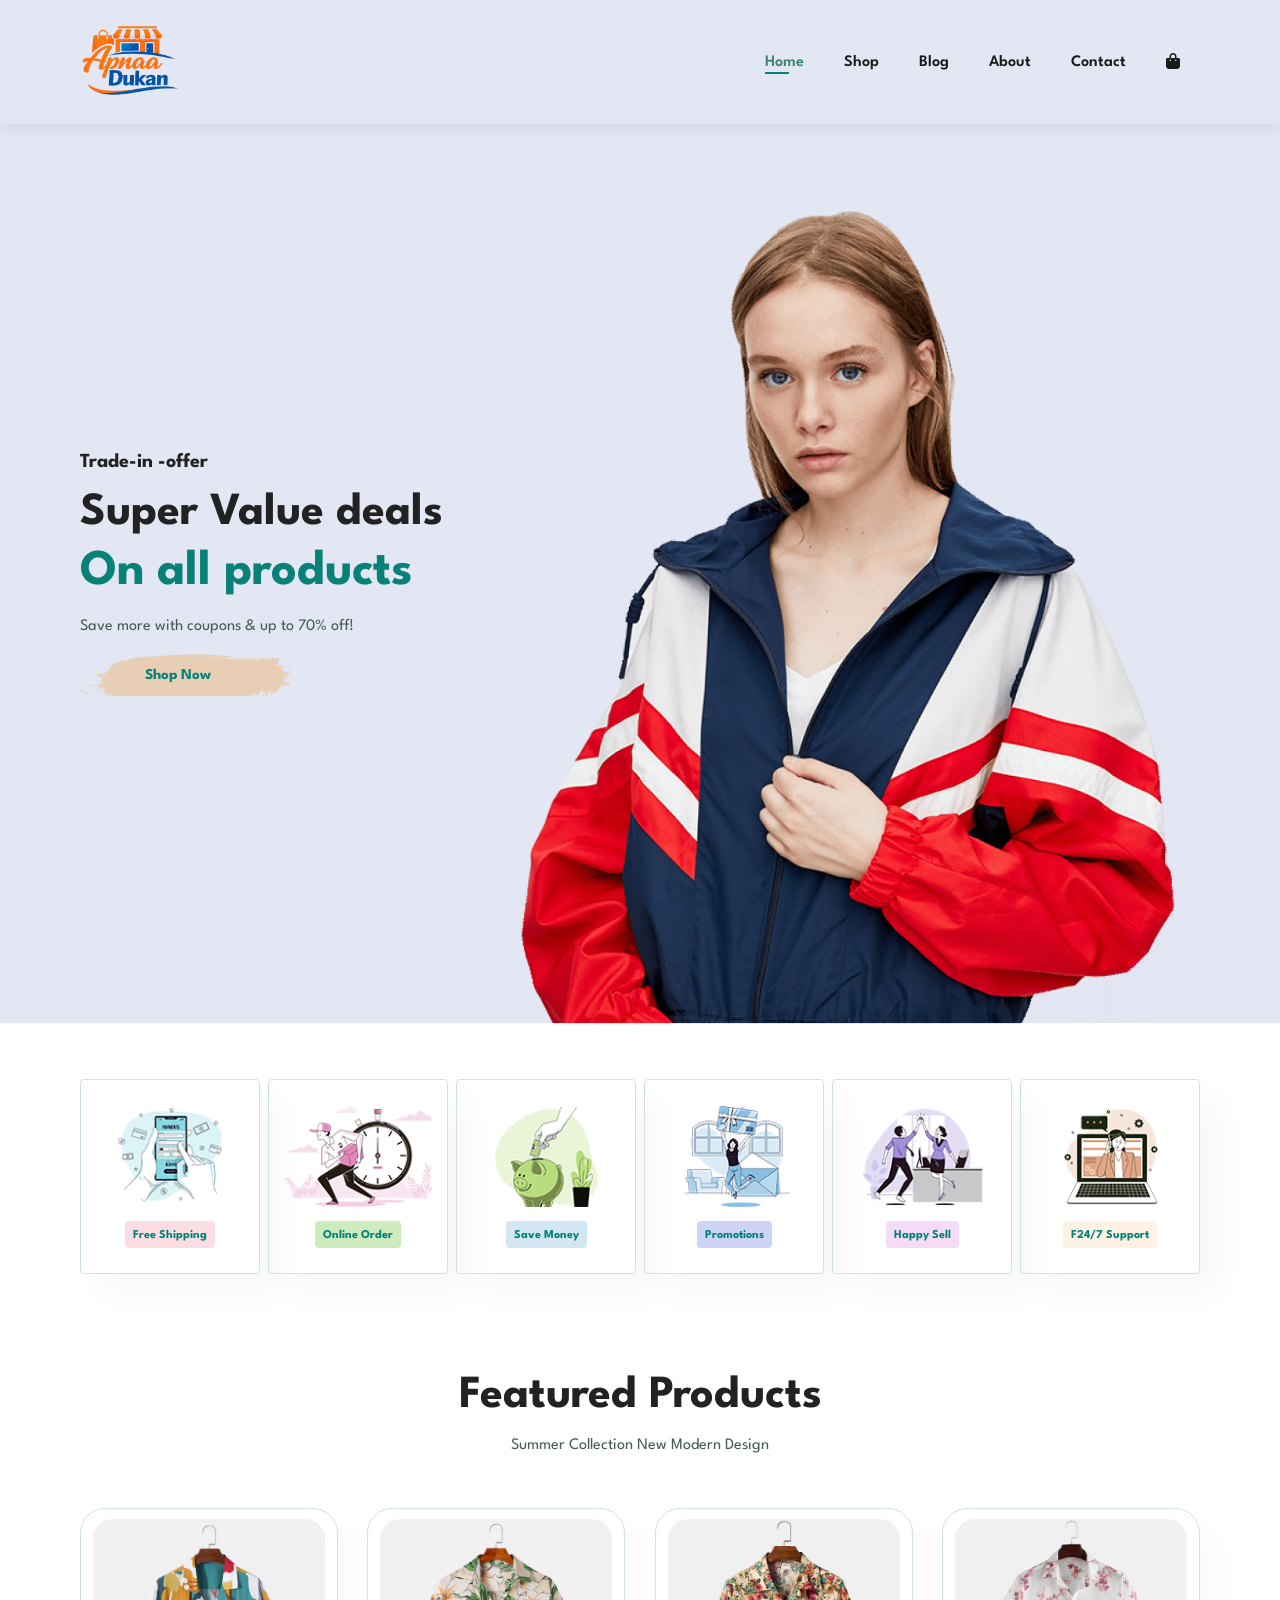
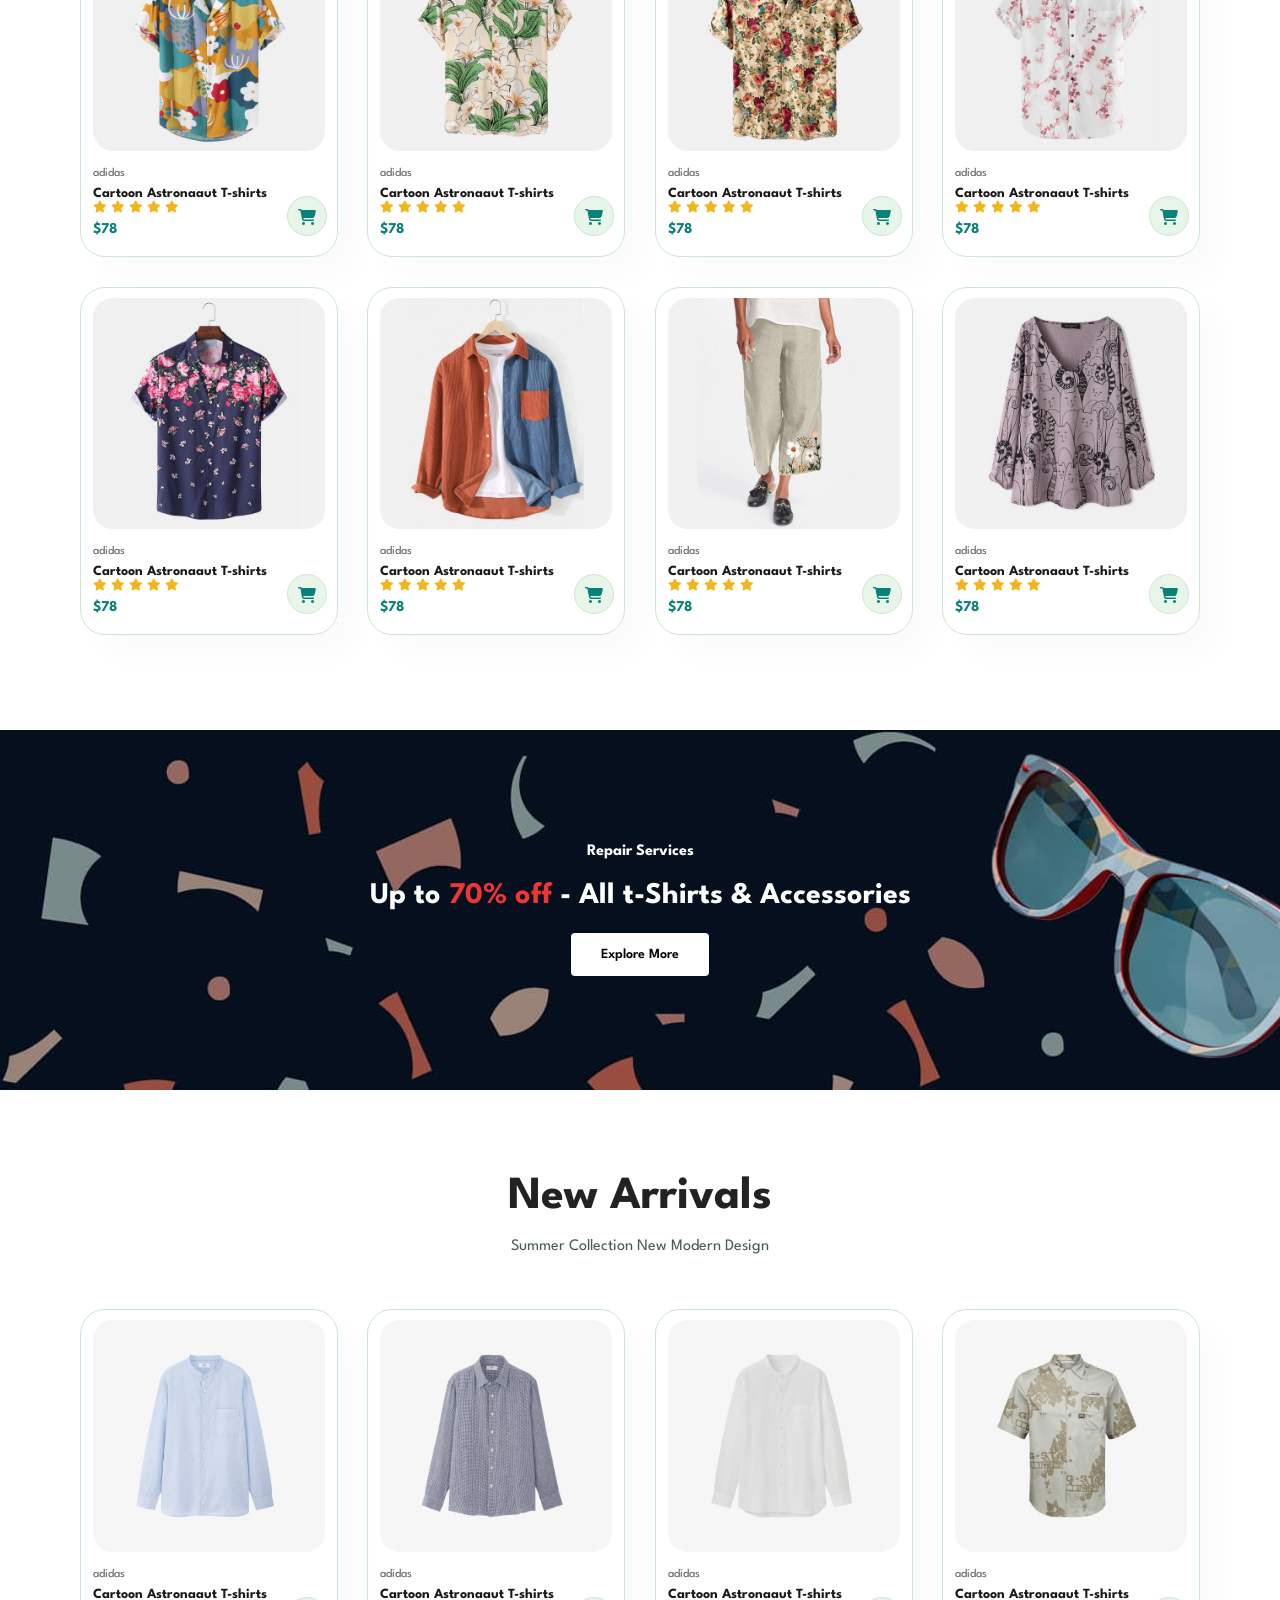
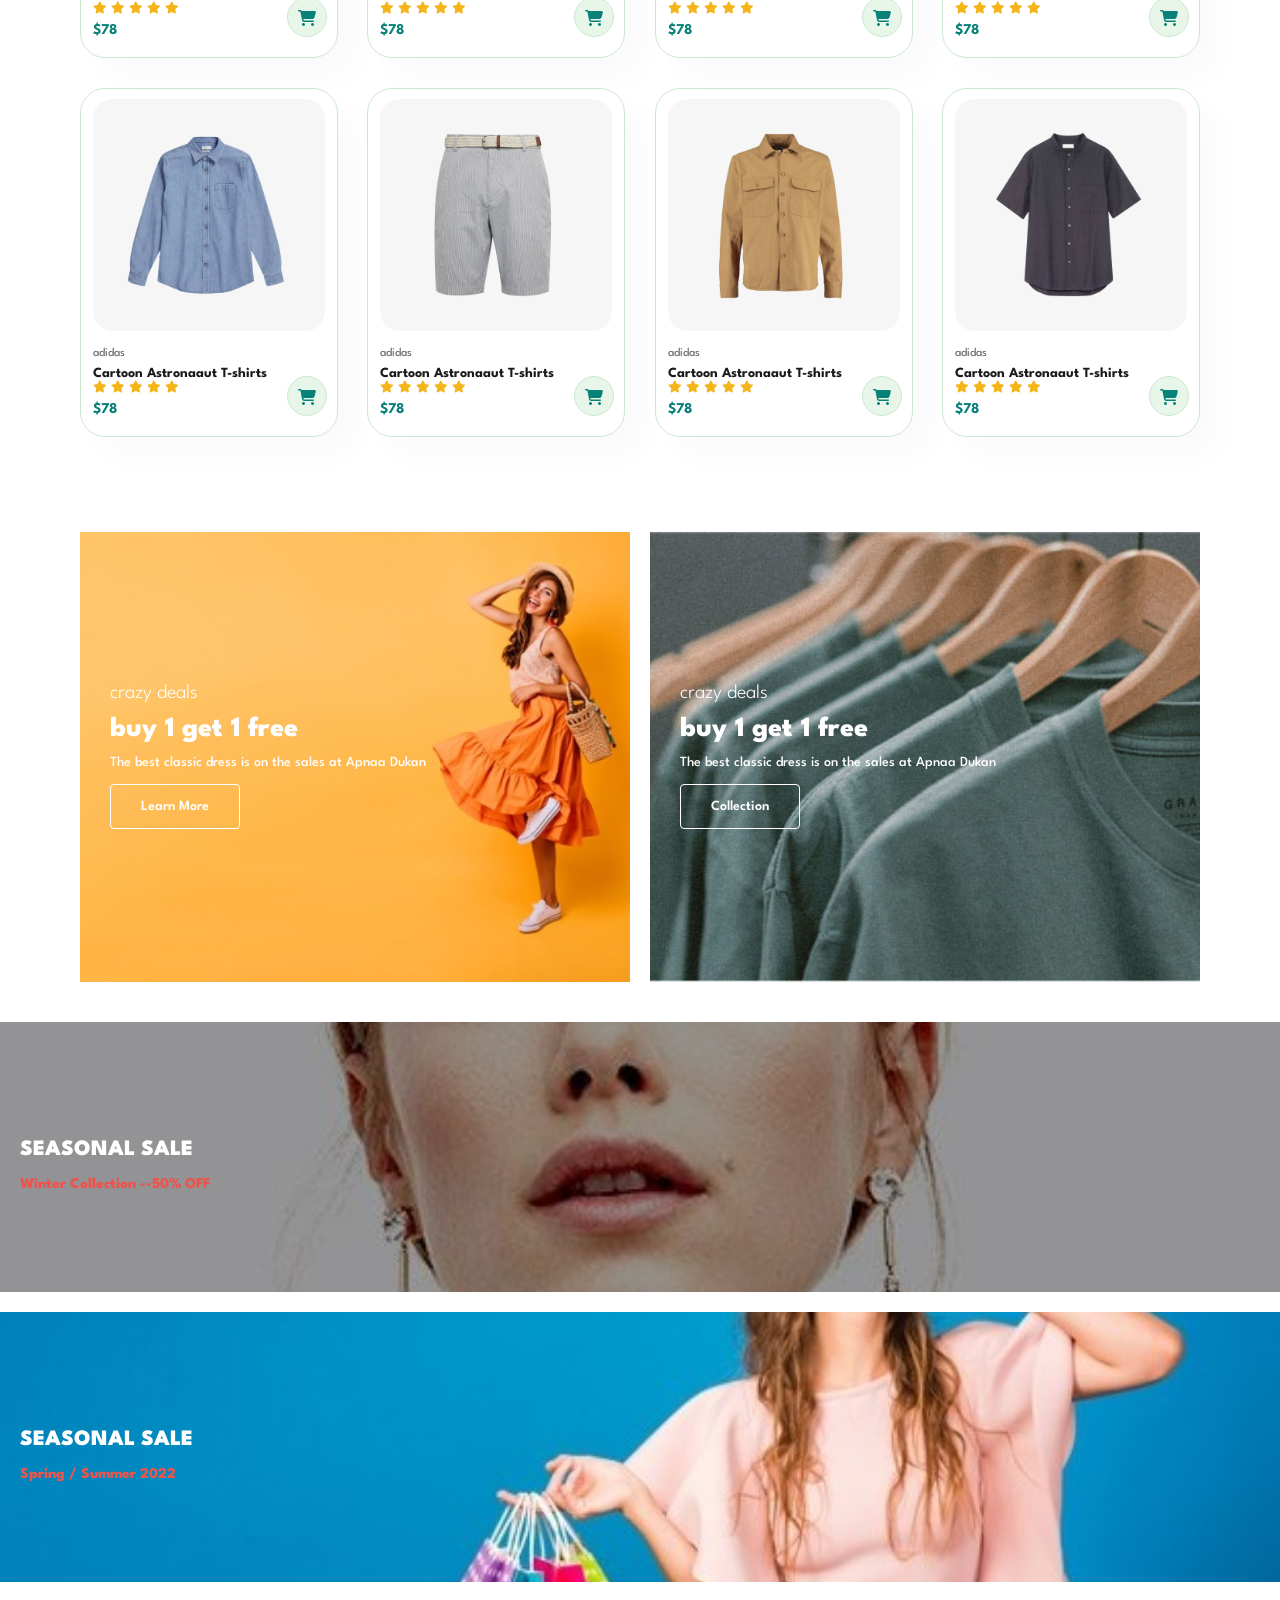
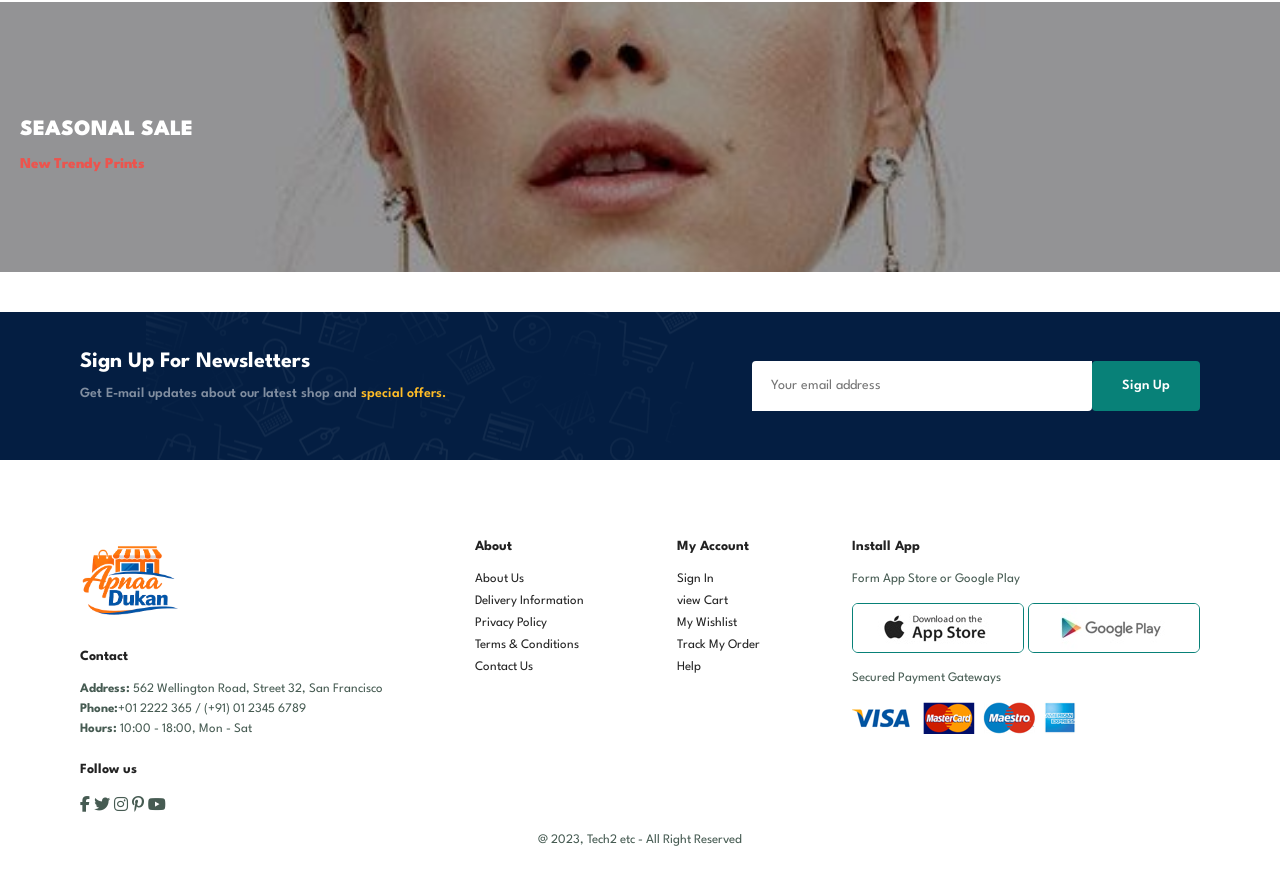
<file: index.html>
<!DOCTYPE html>
<html lang="en">
<head>
    <meta charset="UTF-8">
    <meta name="viewport" content="width=device-width, initial-scale=1.0">
    <title>Apna Dukan</title>
<link rel="stylesheet" href="https://cdnjs.cloudflare.com/ajax/libs/font-awesome/6.5.1/css/all.min.css"> 
   <link rel="stylesheet" href="style.css">
</head>
<body>
    <section id="header">
        <a href="#"><img src="img/logo.png" class="logo" alt=""></a>

        <div>
            <ul id="navbar">
                <li><a class="active" href="index.html">Home</a></li>
                <li><a href="shop.html">Shop</a></li>
                <li><a href="blog.html">Blog</a> </li>
                <li><a href="about.html">About</a></li>
                <li><a href="contact.html">Contact</a></li>
                <li><a href="cart.html"><i class="fa-solid fa-bag-shopping"></i></a></li>
                <a href="#" id="close"><i class="far fa-times"></i></a>
            </ul>
        </div>
        <div id="mobile">
            <a href="cart.html"><i class="fa-solid fa-bag-shopping"></i></a>
            <i id="bar" class="fas fa-outdent"></i>
            
        </div>
    </section>

    <section id="hero">
        <h4>Trade-in -offer</h4>
        <h2>Super Value deals</h2>
        <h1>On all products</h1>
        <p>Save more with coupons & up to 70% off!</p>
        <button>Shop Now</button>
    </section>

    <section id="feature" class="section-p1">
        <div class="fe-box">
            <img src="img/features/f1.png" alt="">
            <h6>Free Shipping</h6>
        </div>
        <div class="fe-box">
            <img src="img/features/f2.png" alt="">
            <h6>Online Order</h6>
        </div>
        <div class="fe-box">
            <img src="img/features/f3.png" alt="">
            <h6>Save Money</h6>
        </div>
        <div class="fe-box">
            <img src="img/features/f4.png" alt="">
            <h6>Promotions</h6>
        </div>
        <div class="fe-box">
            <img src="img/features/f5.png" alt="">
            <h6>Happy Sell</h6>
        </div>
        <div class="fe-box">
            <img src="img/features/f6.png" alt="">
            <h6>F24/7 Support</h6>
        </div>
        
    </section>
    <section id="product1" class="section-p1">
        <h2>Featured Products</h2>
        <p>Summer Collection New Modern Design</p>
        <div class="pro-container">
            <div class="pro">
                <img src="img/products/f1.jpg" alt="">
                <div class="des">
                    <span>adidas</span>
                    <h5>Cartoon Astronaaut T-shirts</h5>
                    <div class="star">
                        <i class="fas fa-star"></i>
                        <i class="fas fa-star"></i>
                        <i class="fas fa-star"></i>
                        <i class="fas fa-star"></i>
                        <i class="fas fa-star"></i>
                    </div>
                    <h4>$78</h4>
                </div>
                <a href="#"><i class="fas fa-shopping-cart shop"></i></a>
            </div>
            <div class="pro">
                <img src="img/products/f2.jpg" alt="">
                <div class="des">
                    <span>adidas</span>
                    <h5>Cartoon Astronaaut T-shirts</h5>
                    <div class="star">
                        <i class="fas fa-star"></i>
                        <i class="fas fa-star"></i>
                        <i class="fas fa-star"></i>
                        <i class="fas fa-star"></i>
                        <i class="fas fa-star"></i>
                    </div>
                    <h4>$78</h4>
                </div>
                <a href="#"><i class="fas fa-shopping-cart shop"></i></a>
            </div>
            <div class="pro">
                <img src="img/products/f3.jpg" alt="">
                <div class="des">
                    <span>adidas</span>
                    <h5>Cartoon Astronaaut T-shirts</h5>
                    <div class="star">
                        <i class="fas fa-star"></i>
                        <i class="fas fa-star"></i>
                        <i class="fas fa-star"></i>
                        <i class="fas fa-star"></i>
                        <i class="fas fa-star"></i>
                    </div>
                    <h4>$78</h4>
                </div>
                <a href="#"><i class="fas fa-shopping-cart shop"></i></a>
            </div>
            <div class="pro">
                <img src="img/products/f4.jpg" alt="">
                <div class="des">
                    <span>adidas</span>
                    <h5>Cartoon Astronaaut T-shirts</h5>
                    <div class="star">
                        <i class="fas fa-star"></i>
                        <i class="fas fa-star"></i>
                        <i class="fas fa-star"></i>
                        <i class="fas fa-star"></i>
                        <i class="fas fa-star"></i>
                    </div>
                    <h4>$78</h4>
                </div>
                <a href="#"><i class="fas fa-shopping-cart shop"></i></a>
            </div>
            <div class="pro">
                <img src="img/products/f5.jpg" alt="">
                <div class="des">
                    <span>adidas</span>
                    <h5>Cartoon Astronaaut T-shirts</h5>
                    <div class="star">
                        <i class="fas fa-star"></i>
                        <i class="fas fa-star"></i>
                        <i class="fas fa-star"></i>
                        <i class="fas fa-star"></i>
                        <i class="fas fa-star"></i>
                    </div>
                    <h4>$78</h4>
                </div>
                <a href="#"><i class="fas fa-shopping-cart shop"></i></a>
            </div>
            <div class="pro">
                <img src="img/products/f6.jpg" alt="">
                <div class="des">
                    <span>adidas</span>
                    <h5>Cartoon Astronaaut T-shirts</h5>
                    <div class="star">
                        <i class="fas fa-star"></i>
                        <i class="fas fa-star"></i>
                        <i class="fas fa-star"></i>
                        <i class="fas fa-star"></i>
                        <i class="fas fa-star"></i>
                    </div>
                    <h4>$78</h4>
                </div>
                <a href="#"><i class="fas fa-shopping-cart shop"></i></a>
            </div>
            <div class="pro">
                <img src="img/products/f7.jpg" alt="">
                <div class="des">
                    <span>adidas</span>
                    <h5>Cartoon Astronaaut T-shirts</h5>
                    <div class="star">
                        <i class="fas fa-star"></i>
                        <i class="fas fa-star"></i>
                        <i class="fas fa-star"></i>
                        <i class="fas fa-star"></i>
                        <i class="fas fa-star"></i>
                    </div>
                    <h4>$78</h4>
                </div>
                <a href="#"><i class="fas fa-shopping-cart shop"></i></a>
            </div>
            <div class="pro">
                <img src="img/products/f8.jpg" alt="">
                <div class="des">
                    <span>adidas</span>
                    <h5>Cartoon Astronaaut T-shirts</h5>
                    <div class="star">
                        <i class="fas fa-star"></i>
                        <i class="fas fa-star"></i>
                        <i class="fas fa-star"></i>
                        <i class="fas fa-star"></i>
                        <i class="fas fa-star"></i>
                    </div>
                    <h4>$78</h4>
                </div>
                <a href="#"><i class="fas fa-shopping-cart shop"></i></a>
            </div>
        </div>    
    </section>

    <section id="banner" class="section-m1">
        <h4>Repair Services </h4>
        <h2>Up to <span>70% off</span> - All t-Shirts & Accessories</h2>
        <button class="normal">Explore More</button>
    </section>

    <section id="product1" class="section-p1">
        <h2>New Arrivals</h2>
        <p>Summer Collection New Modern Design</p>
        <div class="pro-container">
            <div class="pro">
                <img src="img/products/n1.jpg" alt="">
                <div class="des">
                    <span>adidas</span>
                    <h5>Cartoon Astronaaut T-shirts</h5>
                    <div class="star">
                        <i class="fas fa-star"></i>
                        <i class="fas fa-star"></i>
                        <i class="fas fa-star"></i>
                        <i class="fas fa-star"></i>
                        <i class="fas fa-star"></i>
                    </div>
                    <h4>$78</h4>
                </div>
                <a href="#"><i class="fas fa-shopping-cart shop"></i></a>
            </div>
            <div class="pro">
                <img src="img/products/n2.jpg" alt="">
                <div class="des">
                    <span>adidas</span>
                    <h5>Cartoon Astronaaut T-shirts</h5>
                    <div class="star">
                        <i class="fas fa-star"></i>
                        <i class="fas fa-star"></i>
                        <i class="fas fa-star"></i>
                        <i class="fas fa-star"></i>
                        <i class="fas fa-star"></i>
                    </div>
                    <h4>$78</h4>
                </div>
                <a href="#"><i class="fas fa-shopping-cart shop"></i></a>
            </div>
            <div class="pro">
                <img src="img/products/n3.jpg" alt="">
                <div class="des">
                    <span>adidas</span>
                    <h5>Cartoon Astronaaut T-shirts</h5>
                    <div class="star">
                        <i class="fas fa-star"></i>
                        <i class="fas fa-star"></i>
                        <i class="fas fa-star"></i>
                        <i class="fas fa-star"></i>
                        <i class="fas fa-star"></i>
                    </div>
                    <h4>$78</h4>
                </div>
                <a href="#"><i class="fas fa-shopping-cart shop"></i></a>
            </div>
            <div class="pro">
                <img src="img/products/n4.jpg" alt="">
                <div class="des">
                    <span>adidas</span>
                    <h5>Cartoon Astronaaut T-shirts</h5>
                    <div class="star">
                        <i class="fas fa-star"></i>
                        <i class="fas fa-star"></i>
                        <i class="fas fa-star"></i>
                        <i class="fas fa-star"></i>
                        <i class="fas fa-star"></i>
                    </div>
                    <h4>$78</h4>
                </div>
                <a href="#"><i class="fas fa-shopping-cart shop"></i></a>
            </div>
            <div class="pro">
                <img src="img/products/n5.jpg" alt="">
                <div class="des">
                    <span>adidas</span>
                    <h5>Cartoon Astronaaut T-shirts</h5>
                    <div class="star">
                        <i class="fas fa-star"></i>
                        <i class="fas fa-star"></i>
                        <i class="fas fa-star"></i>
                        <i class="fas fa-star"></i>
                        <i class="fas fa-star"></i>
                    </div>
                    <h4>$78</h4>
                </div>
                <a href="#"><i class="fas fa-shopping-cart shop"></i></a>
            </div>
            <div class="pro">
                <img src="img/products/n6.jpg" alt="">
                <div class="des">
                    <span>adidas</span>
                    <h5>Cartoon Astronaaut T-shirts</h5>
                    <div class="star">
                        <i class="fas fa-star"></i>
                        <i class="fas fa-star"></i>
                        <i class="fas fa-star"></i>
                        <i class="fas fa-star"></i>
                        <i class="fas fa-star"></i>
                    </div>
                    <h4>$78</h4>
                </div>
                <a href="#"><i class="fas fa-shopping-cart shop"></i></a>
            </div>
            <div class="pro">
                <img src="img/products/n7.jpg" alt="">
                <div class="des">
                    <span>adidas</span>
                    <h5>Cartoon Astronaaut T-shirts</h5>
                    <div class="star">
                        <i class="fas fa-star"></i>
                        <i class="fas fa-star"></i>
                        <i class="fas fa-star"></i>
                        <i class="fas fa-star"></i>
                        <i class="fas fa-star"></i>
                    </div>
                    <h4>$78</h4>
                </div>
                <a href="#"><i class="fas fa-shopping-cart shop"></i></a>
            </div>
            <div class="pro">
                <img src="img/products/n8.jpg" alt="">
                <div class="des">
                    <span>adidas</span>
                    <h5>Cartoon Astronaaut T-shirts</h5>
                    <div class="star">
                        <i class="fas fa-star"></i>
                        <i class="fas fa-star"></i>
                        <i class="fas fa-star"></i>
                        <i class="fas fa-star"></i>
                        <i class="fas fa-star"></i>
                    </div>
                    <h4>$78</h4>
                </div>
                <a href="#"><i class="fas fa-shopping-cart shop"></i></a>
            </div>
        </div>    
    </section>

    <section id="sm-banner" class="section-p1">
        <div class="banner-box">
            <h4>crazy deals</h4>
            <h2>buy 1 get 1 free</h2>
            <span> The best classic dress is on the sales at Apnaa Dukan</span>
            <button class="white">Learn More</button>
        </div>
        <div class="banner-box banner-box2">
            <h4>crazy deals</h4>
            <h2>buy 1 get 1 free</h2>
            <span> The best classic dress is on the sales at Apnaa Dukan</span>
            <button class="white">Collection</button>
        </div>
    </section>

    <section id="banner3">
        <div class="banner-box">
            <h2>SEASONAL SALE</h2>
            <h3>Winter Collection --50% OFF</h3>
        </div>
        <div class="banner-box banner-box2">
            <h2>SEASONAL SALE</h2>
            <h3>Spring / Summer 2022</h3>
        </div>
        <div class="banner-box banner-box3">
            <h2>SEASONAL SALE</h2>
            <h3>New Trendy Prints</h3>
        </div>
    </section>
    <section id="newsletter" class="section-p1 section-m1">
        <div class="newstext">
            <h4>Sign Up For Newsletters</h4>
            <p>Get E-mail updates about our latest shop and <span>special offers.</span></p>
        </div>
        <div class="form">
            <input type="text" placeholder="Your email address">
            <button class="normal">Sign Up</button>
        </div>
    </section>

    <footer class="section-p1">
        <div class="col">
            <img src="img/logo.png" alt="" class="logo">
            <h4>Contact</h4>
            <p><strong>Address: </strong> 562 Wellington Road, Street 32, San Francisco</p>
            <p><strong>Phone:</strong>+01 2222 365 / (+91) 01 2345 6789</p>
            <p><strong>Hours:</strong> 10:00 - 18:00, Mon - Sat</p>
            <div class="follow">
                <h4> Follow us</h4>
                <div class="icon">
                    <i class="fab fa-facebook-f"></i>
                    <i class="fab fa-twitter"></i>
                    <i class="fab fa-instagram"></i>
                    <i class="fab fa-pinterest-p"></i>
                    <i class="fab fa-youtube"></i>
                </div>
            </div>
        </div>
        <div class="col">
            <h4>About</h4>
            <a href="#">About Us</a>
            <a href="#">Delivery Information</a>
            <a href="#">Privacy Policy</a>
            <a href="#">Terms & Conditions</a>
            <a href="#">Contact Us</a>
        </div>

        <div class="col">
            <h4>My Account</h4>
            <a href="#">Sign In</a>
            <a href="#">view Cart</a>
            <a href="#">My Wishlist</a>
            <a href="#">Track My Order</a>
            <a href="#">Help</a>
        </div>
        <div class="col install">
            <h4>Install App</h4>
            <p>Form App Store or Google Play</p>
            <div class="row">
                <img src="img/pay/app.jpg" alt="">
                <img src="img/pay/play.jpg" alt="">
            </div>
            <p>Secured Payment Gateways</p>
            <img src="img/pay/pay.png" alt="">
        </div>
        <div class="copyright">
            <p>@ 2023, Tech2 etc - All Right Reserved</p>
        </div>
    </footer>


    <script src="script.js"></script>
</body>
</html>
</file>
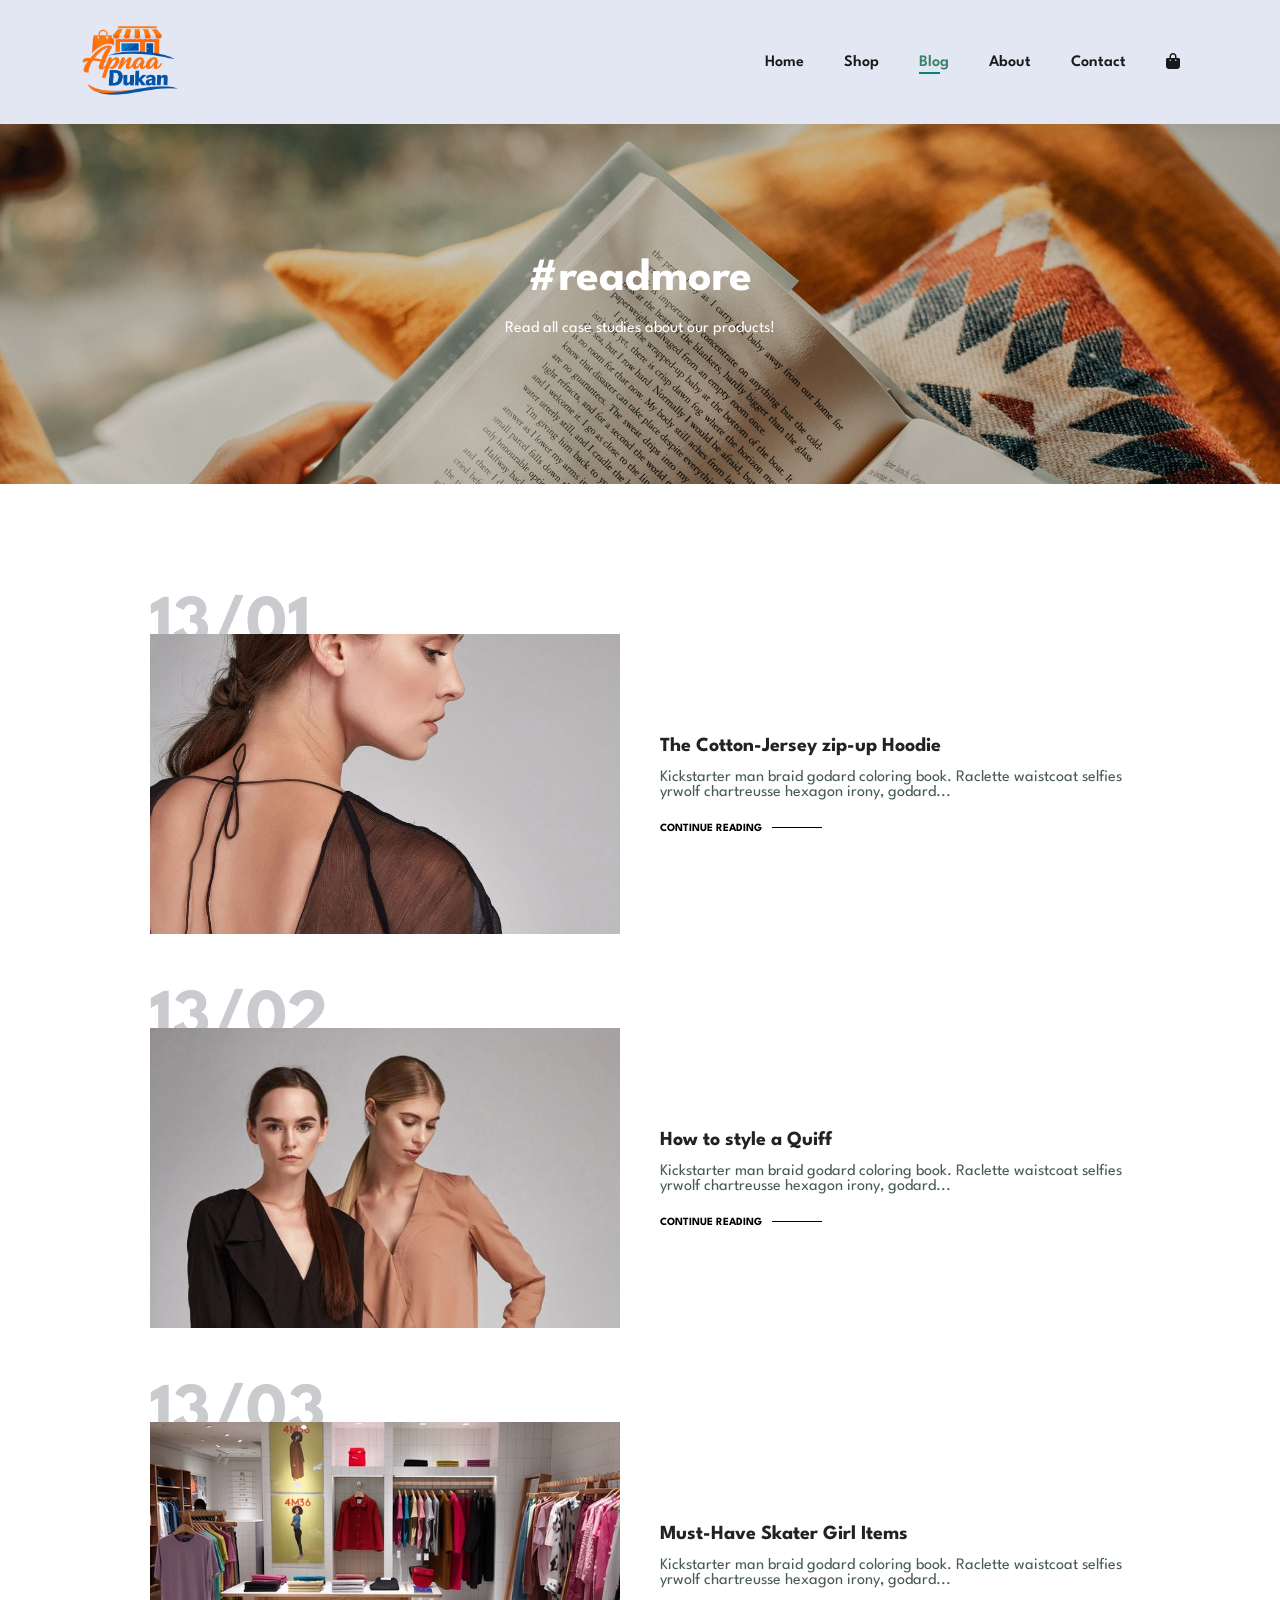
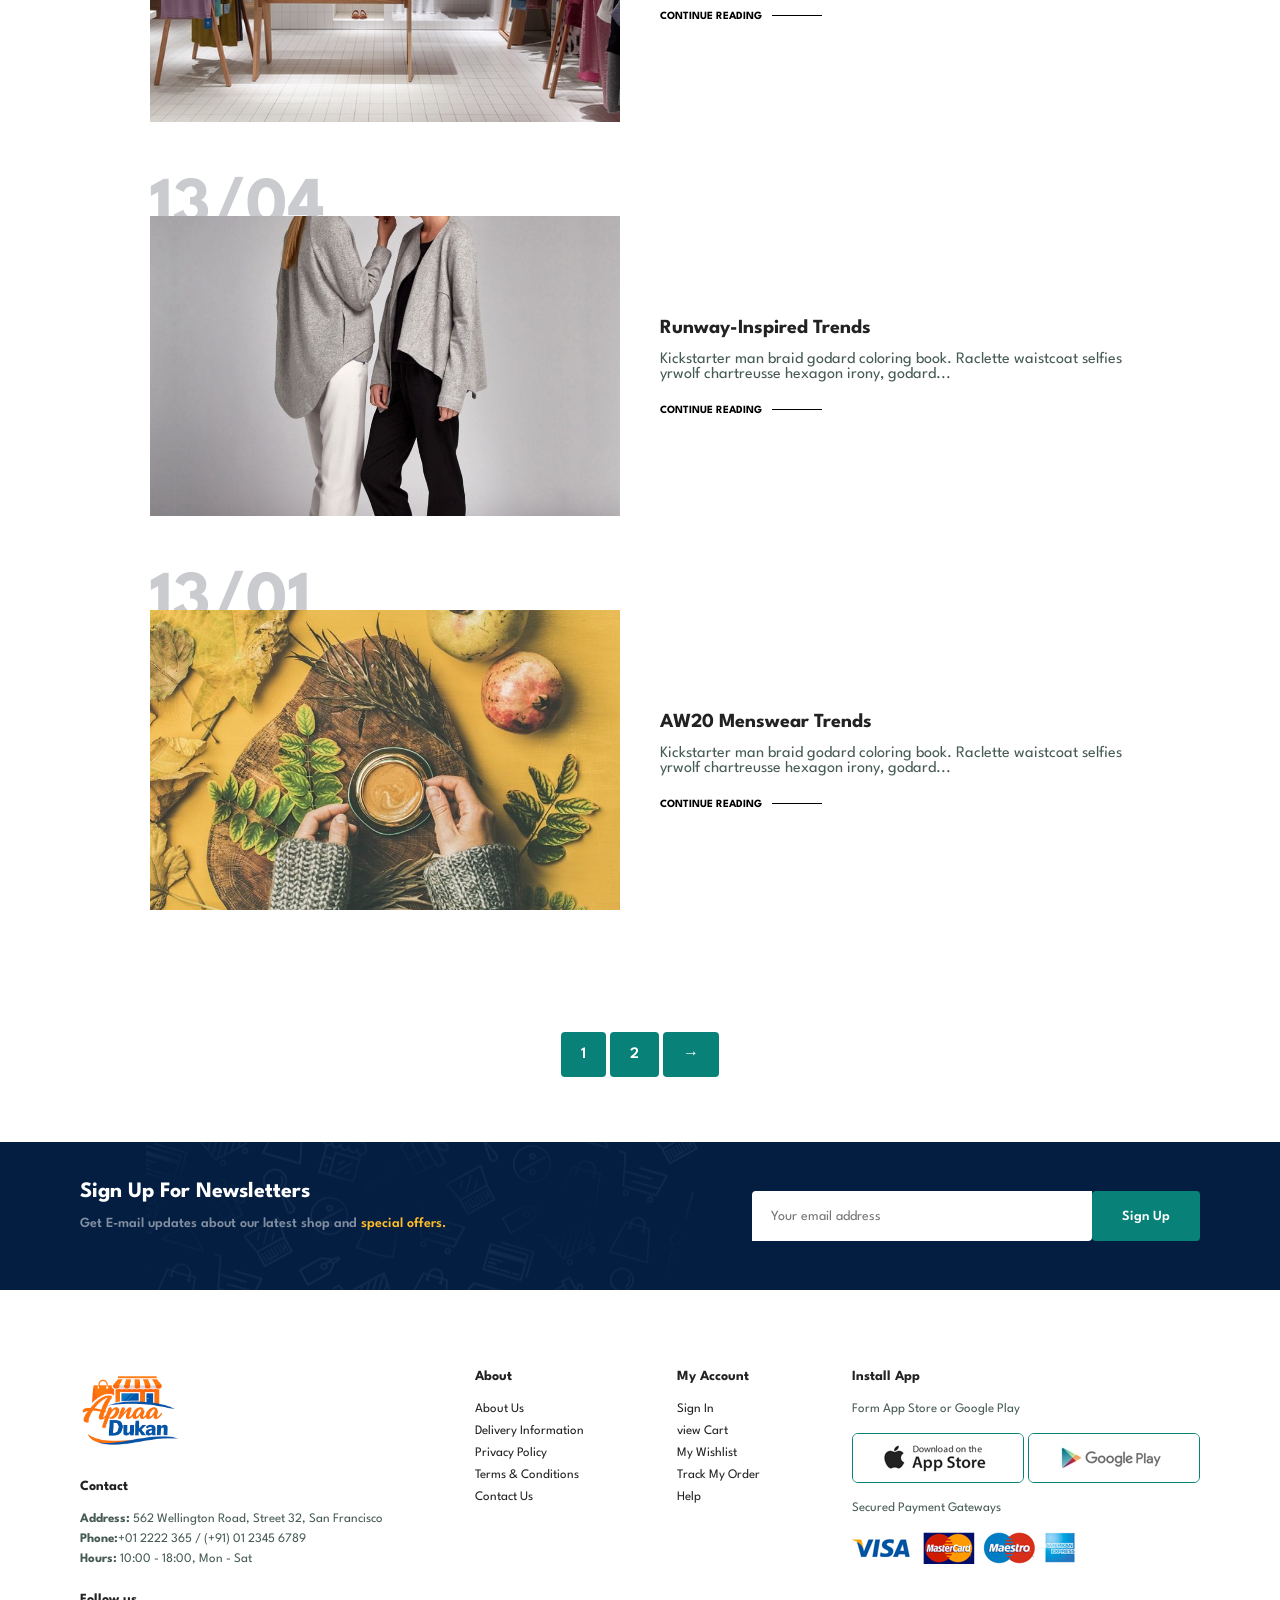
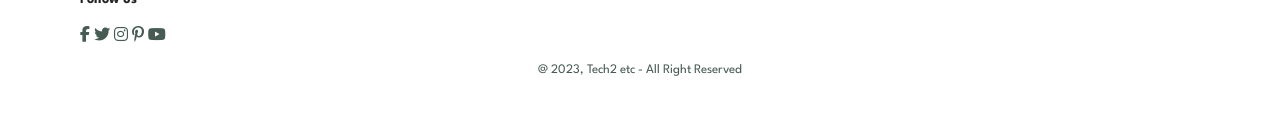
<file: blog.html>
<!DOCTYPE html>
<html lang="en">
<head>
    <meta charset="UTF-8">
    <meta name="viewport" content="width=device-width, initial-scale=1.0">
    <title>Apna Dukan</title>
<link rel="stylesheet" href="https://cdnjs.cloudflare.com/ajax/libs/font-awesome/6.5.1/css/all.min.css"> 
   <link rel="stylesheet" href="style.css">
</head>
<body>
    <section id="header">
        <a href="#"><img src="img/logo.png" class="logo" alt=""></a>

        <div>
            <ul id="navbar">
                <li><a href="index.html">Home</a></li>
                <li><a href="shop.html">Shop</a></li>
                <li><a class="active"  href="blog.html">Blog</a> </li>
                <li><a href="about.html">About</a></li>
                <li><a href="contact.html">Contact</a></li>
                <li><a href="cart.html"><i class="fa-solid fa-bag-shopping"></i></a></li>
                <a href="#" id="close"><i class="far fa-times"></i></a>
            </ul>
        </div>
        <div id="mobile">
            <a href="cart.html"><i class="fa-solid fa-bag-shopping"></i></a>
            <i id="bar" class="fas fa-outdent"></i>
            
        </div>
    </section>

    <section id="page-header" class="blog-header">
        
        <h2>#readmore</h2>
        
        <p>Read all case studies about our products!</p>
       
    </section>
    <section id="blog">
        <div class="blog-box">
            <div class="blog-img">
                <img src="img/blog/b1.jpg" alt="">
            </div>
            <div class="blog-details">
                <h4>The Cotton-Jersey zip-up Hoodie</h4>
                <p>Kickstarter man braid godard coloring book. Raclette waistcoat selfies yrwolf chartreusse hexagon irony, godard...</p>
                <a href="#">CONTINUE READING</a>
            </div>
            <h1>13/01</h1>
        </div>
        <div class="blog-box">
            <div class="blog-img">
                <img src="img/blog/b2.jpg" alt="">
            </div>
            <div class="blog-details">
                <h4>How to style a Quiff </h4>
                <p>Kickstarter man braid godard coloring book. Raclette waistcoat selfies yrwolf chartreusse hexagon irony, godard...</p>
                <a href="#">CONTINUE READING</a>
            </div>
            <h1>13/02</h1>
        </div>
        <div class="blog-box">
            <div class="blog-img">
                <img src="img/blog/b3.jpg" alt="">
            </div>
            <div class="blog-details">
                <h4>Must-Have Skater Girl Items</h4>
                <p>Kickstarter man braid godard coloring book. Raclette waistcoat selfies yrwolf chartreusse hexagon irony, godard...</p>
                <a href="#">CONTINUE READING</a>
            </div>
            <h1>13/03</h1>
        </div>
        <div class="blog-box">
            <div class="blog-img">
                <img src="img/blog/b4.jpg" alt="">
            </div>
            <div class="blog-details">
                <h4>Runway-Inspired Trends</h4>
                <p>Kickstarter man braid godard coloring book. Raclette waistcoat selfies yrwolf chartreusse hexagon irony, godard...</p>
                <a href="#">CONTINUE READING</a>
            </div>
            <h1>13/04</h1>
        </div>
        <div class="blog-box">
            <div class="blog-img">
                <img src="img/blog/b6.jpg" alt="">
            </div>
            <div class="blog-details">
                <h4>AW20 Menswear Trends</h4>
                <p>Kickstarter man braid godard coloring book. Raclette waistcoat selfies yrwolf chartreusse hexagon irony, godard...</p>
                <a href="#">CONTINUE READING</a>
            </div>
            <h1>13/01</h1>
        </div>
    </section>
  
    <section id="pagination" class="section-p1">
        <a href="#">1</a>
        <a href="#">2</a>
        <a href="#">→</a>
    </section>
    <section id="newsletter" class="section-p1 section-m1">
        <div class="newstext">
            <h4>Sign Up For Newsletters</h4>
            <p>Get E-mail updates about our latest shop and <span>special offers.</span></p>
        </div>
        <div class="form">
            <input type="text" placeholder="Your email address">
            <button class="normal">Sign Up</button>
        </div>
    </section>

    <footer class="section-p1">
        <div class="col">
            <img src="img/logo.png" alt="" class="logo">
            <h4>Contact</h4>
            <p><strong>Address: </strong> 562 Wellington Road, Street 32, San Francisco</p>
            <p><strong>Phone:</strong>+01 2222 365 / (+91) 01 2345 6789</p>
            <p><strong>Hours:</strong> 10:00 - 18:00, Mon - Sat</p>
            <div class="follow">
                <h4> Follow us</h4>
                <div class="icon">
                    <i class="fab fa-facebook-f"></i>
                    <i class="fab fa-twitter"></i>
                    <i class="fab fa-instagram"></i>
                    <i class="fab fa-pinterest-p"></i>
                    <i class="fab fa-youtube"></i>
                </div>
            </div>
        </div>
        <div class="col">
            <h4>About</h4>
            <a href="#">About Us</a>
            <a href="#">Delivery Information</a>
            <a href="#">Privacy Policy</a>
            <a href="#">Terms & Conditions</a>
            <a href="#">Contact Us</a>
        </div>

        <div class="col">
            <h4>My Account</h4>
            <a href="#">Sign In</a>
            <a href="#">view Cart</a>
            <a href="#">My Wishlist</a>
            <a href="#">Track My Order</a>
            <a href="#">Help</a>
        </div>
        <div class="col install">
            <h4>Install App</h4>
            <p>Form App Store or Google Play</p>
            <div class="row">
                <img src="img/pay/app.jpg" alt="">
                <img src="img/pay/play.jpg" alt="">
            </div>
            <p>Secured Payment Gateways</p>
            <img src="img/pay/pay.png" alt="">
        </div>
        <div class="copyright">
            <p>@ 2023, Tech2 etc - All Right Reserved</p>
        </div>
    </footer>


    <script src="script.js"></script>
</body>
</html>
</file>
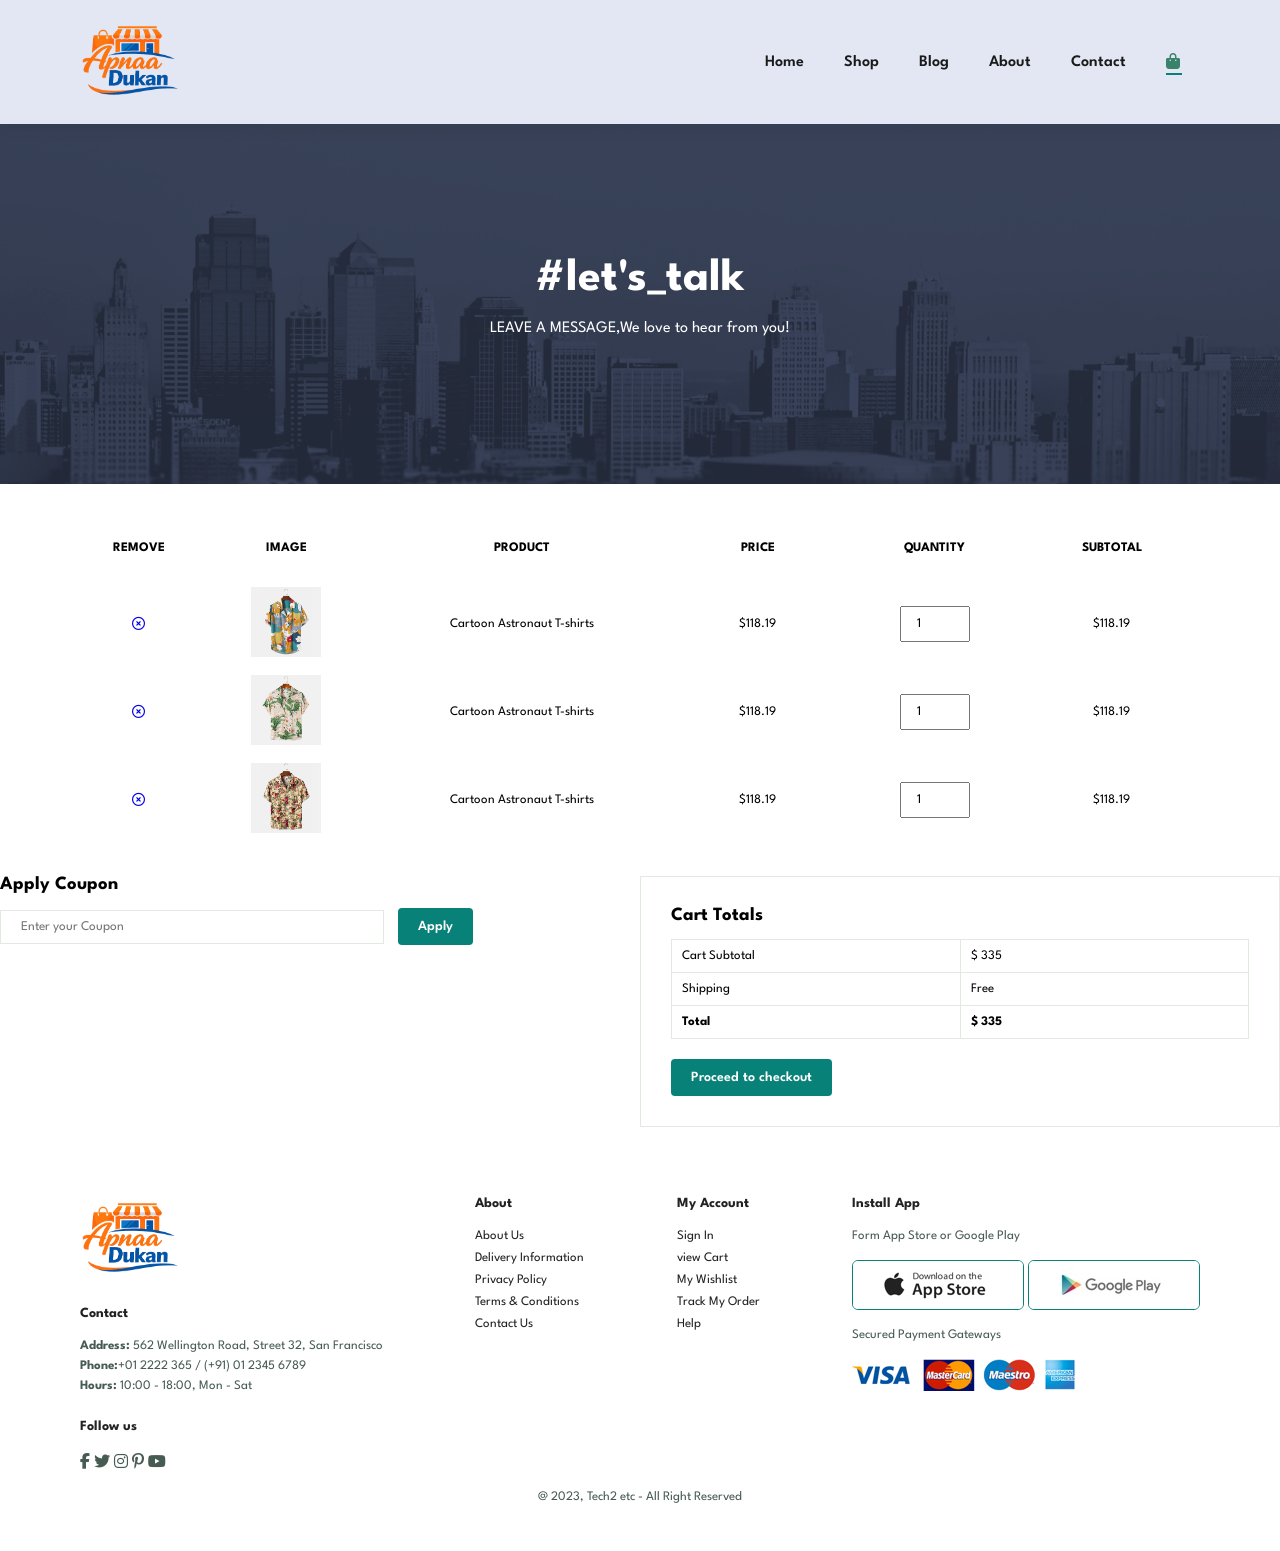
<file: cart.html>
<!doctype html>
<html lang="en">

<head>
    <meta charset="UTF-8" />
    <meta name="viewport" content="width=device-width, initial-scale=1.0" />
    <title>Apna Dukan</title>
    <link rel="stylesheet" href="https://cdnjs.cloudflare.com/ajax/libs/font-awesome/6.5.1/css/all.min.css" />
    <link rel="stylesheet" href="style.css" />
</head>

<body>
    <section id="header">
        <a href="#"><img src="img/logo.png" class="logo" alt="" /></a>

        <div>
            <ul id="navbar">
                <li><a href="index.html">Home</a></li>
                <li><a href="shop.html">Shop</a></li>
                <li><a href="blog.html">Blog</a></li>
                <li><a href="about.html">About</a></li>
                <li><a href="contact.html">Contact</a></li>
                <li id="lg-bag">
                    <a class="active" href="cart.html"><i class="fa-solid fa-bag-shopping"></i></a>
                </li>
                <a href="#" id="close"><i class="far fa-times"></i></a>
            </ul>
        </div>
        <div id="mobile">
            <a class="active" href="cart.html"><i class="fa-solid fa-bag-shopping"></i></a>
            <i id="bar" class="fas fa-outdent"></i>
        </div>
    </section>

    <section id="page-header" class="about-header">
        <h2>#let's_talk</h2>

        <p>LEAVE A MESSAGE,We love to hear from you!</p>
    </section>

    <section id="cart" class="section-p1">
        <table width="100%">
            <thead>
                <tr>
                    <td>Remove</td>
                    <td>Image</td>
                    <td>product</td>
                    <td>Price</td>
                    <td>Quantity</td>
                    <td>Subtotal</td>
                </tr>
            </thead>
            <tbody>
                <tr>
                    <td><a href="#"><i class="far fa-times-circle"></i></a></td>
                    <td><img src="img/products/f1.jpg" alt=""></td>
                    <td>Cartoon Astronaut T-shirts</td>
                    <td>$118.19</td>
                    <td><input type="number" value="1"></td>
                    <td>$118.19</td>
                </tr>
                <tr>
                    <td><a href="#"><i class="far fa-times-circle"></i></a></td>
                    <td><img src="img/products/f2.jpg" alt=""></td>
                    <td>Cartoon Astronaut T-shirts</td>
                    <td>$118.19</td>
                    <td><input type="number" value="1"></td>
                    <td>$118.19</td>
                </tr>
                <tr>
                    <td><a href="#"><i class="far fa-times-circle"></i></a></td>
                    <td><img src="img/products/f3.jpg" alt=""></td>
                    <td>Cartoon Astronaut T-shirts</td>
                    <td>$118.19</td>
                    <td><input type="number" value="1"></td>
                    <td>$118.19</td>
                </tr>
            </tbody>
        </table>
    </section>
    <section id="cart-add">
        <div id="coupon">
            <h3>Apply Coupon</h3>
            <div>
                <input type="text" placeholder="Enter your Coupon">
                <button class="normal">Apply</button>
            </div>
        </div>
        <div id="subtotal">
            <h3>Cart Totals</h3>
            <table>
                <tr>
                   <td>Cart Subtotal</td> 
                   <td>$ 335</td>
                </tr>
                <tr>
                    <td>Shipping</td>
                    <td>Free</td>
                </tr>
                <tr>
                    <td><strong>Total</strong></td>
                    <td><strong>$ 335</strong></td>
                </tr>
            </table>
            <button class="normal">Proceed to checkout</button>
        </div>
    </section>

    <footer class="section-p1">
        <div class="col">
            <img src="img/logo.png" alt="" class="logo" />
            <h4>Contact</h4>
            <p>
                <strong>Address: </strong> 562 Wellington Road, Street 32, San
                Francisco
            </p>
            <p><strong>Phone:</strong>+01 2222 365 / (+91) 01 2345 6789</p>
            <p><strong>Hours:</strong> 10:00 - 18:00, Mon - Sat</p>
            <div class="follow">
                <h4>Follow us</h4>
                <div class="icon">
                    <i class="fab fa-facebook-f"></i>
                    <i class="fab fa-twitter"></i>
                    <i class="fab fa-instagram"></i>
                    <i class="fab fa-pinterest-p"></i>
                    <i class="fab fa-youtube"></i>
                </div>
            </div>
        </div>
        <div class="col">
            <h4>About</h4>
            <a href="#">About Us</a>
            <a href="#">Delivery Information</a>
            <a href="#">Privacy Policy</a>
            <a href="#">Terms & Conditions</a>
            <a href="#">Contact Us</a>
        </div>

        <div class="col">
            <h4>My Account</h4>
            <a href="#">Sign In</a>
            <a href="#">view Cart</a>
            <a href="#">My Wishlist</a>
            <a href="#">Track My Order</a>
            <a href="#">Help</a>
        </div>
        <div class="col install">
            <h4>Install App</h4>
            <p>Form App Store or Google Play</p>
            <div class="row">
                <img src="img/pay/app.jpg" alt="" />
                <img src="img/pay/play.jpg" alt="" />
            </div>
            <p>Secured Payment Gateways</p>
            <img src="img/pay/pay.png" alt="" />
        </div>
        <div class="copyright">
            <p>@ 2023, Tech2 etc - All Right Reserved</p>
        </div>
    </footer>

    <script src="script.js"></script>
</body>

</html>
</file>
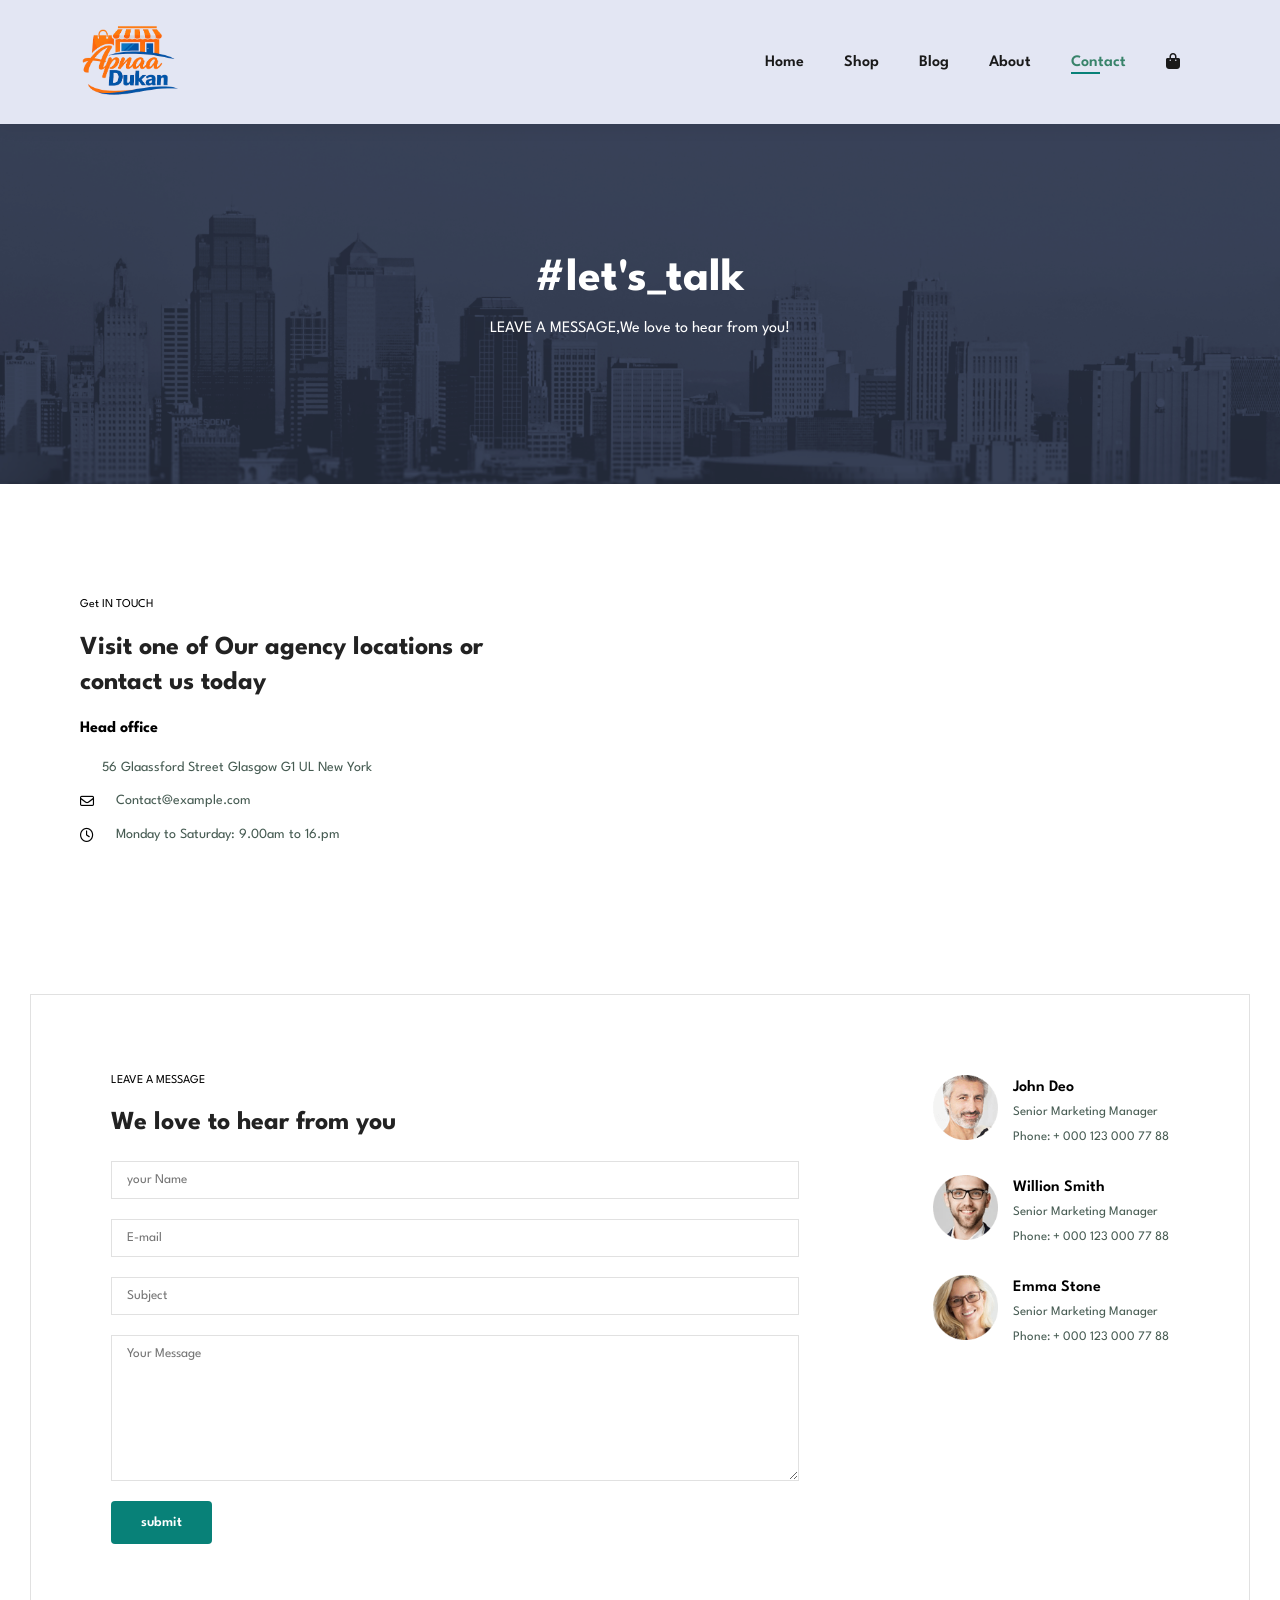
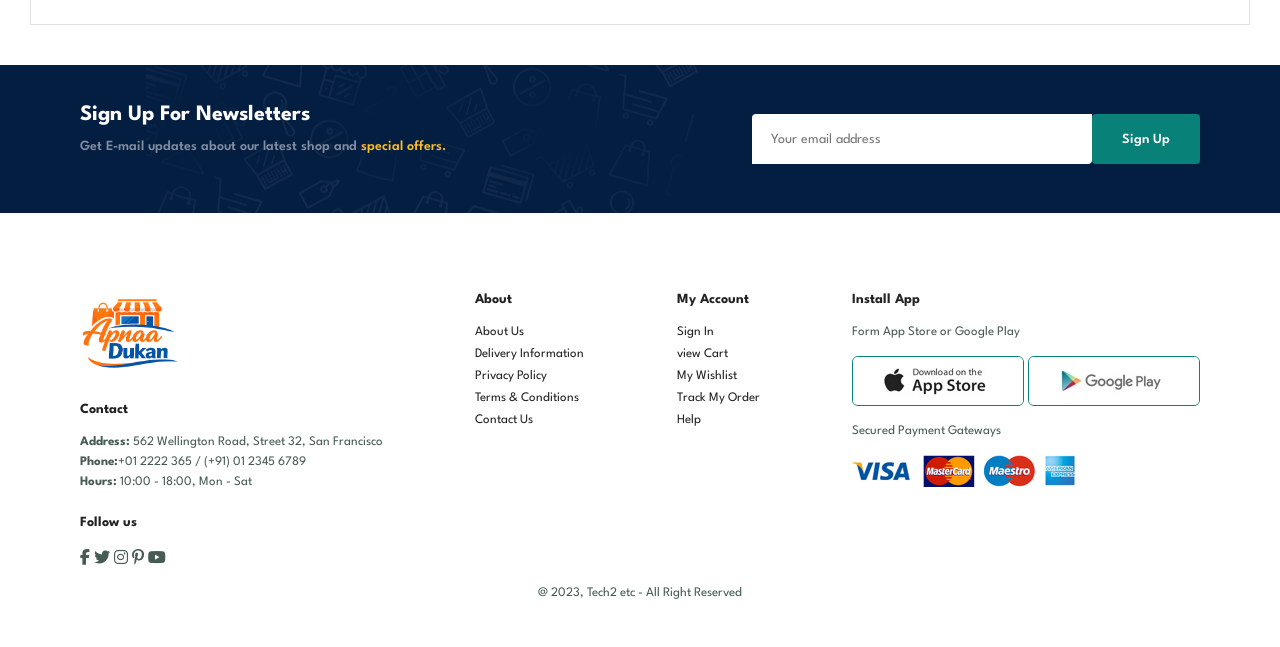
<file: contact.html>
<!doctype html>
<html lang="en">

<head>
    <meta charset="UTF-8" />
    <meta name="viewport" content="width=device-width, initial-scale=1.0" />
    <title>Apna Dukan</title>
    <link rel="stylesheet" href="https://cdnjs.cloudflare.com/ajax/libs/font-awesome/6.5.1/css/all.min.css" />
    <link rel="stylesheet" href="style.css" />
</head>

<body>
    <section id="header">
        <a href="#"><img src="img/logo.png" class="logo" alt="" /></a>

        <div>
            <ul id="navbar">
                <li><a href="index.html">Home</a></li>
                <li><a href="shop.html">Shop</a></li>
                <li><a href="blog.html">Blog</a></li>
                <li><a href="about.html">About</a></li>
                <li><a class="active" href="contact.html">Contact</a></li>
                <li>
                    <a href="cart.html"><i class="fa-solid fa-bag-shopping"></i></a>
                </li>
                <a href="#" id="close"><i class="far fa-times"></i></a>
            </ul>
        </div>
        <div id="mobile">
            <a href="cart.html"><i class="fa-solid fa-bag-shopping"></i></a>
            <i id="bar" class="fas fa-outdent"></i>
        </div>
    </section>

    <section id="page-header" class="about-header">
        <h2>#let's_talk</h2>

        <p>LEAVE A MESSAGE,We love to hear from you!</p>
    </section>

    <section id="contact-details" class="section-p1">
        <div class="details">
            <span>Get IN TOUCH</span>
            <h2>Visit one of Our agency locations or contact us today</h2>
            <h3>Head office</h3>
            <div>
                <li>
                    <i class="fal fa-map"></i>
                    <p>56 Glaassford Street Glasgow G1 UL New York</p>
                </li>
                <li>
                    <i class="far fa-envelope"></i>
                    <p>Contact@example.com</p>
                </li>
                <li>
                    <i class="far fa-clock"></i>
                    <p>Monday to Saturday: 9.00am to 16.pm</p>
                </li>
            </div>
        </div>
        <div class="map">
            <iframe
                src="https://www.google.com/maps/embed?pb=!1m18!1m12!1m3!1d12691.451715147063!2d77.06795844999999!3d28.5058064!2m3!1f0!2f0!3f0!3m2!1i1024!2i768!4f13.1!3m3!1m2!1s0x390d197beb51967b%3A0xa7071dae502ba78d!2sDLF%20Downtown%2C%20Gurugram!5e1!3m2!1sen!2sin!4v1774601575138!5m2!1sen!2sin"
                width="600" height="450" style="border: 0" allowfullscreen="" loading="lazy"
                referrerpolicy="no-referrer-when-downgrade"></iframe>
        </div>
    </section>

    <section id="form-details">
         <form action="">
            <span>LEAVE A MESSAGE</span>
            <h2>We love to hear from you</h2>
            <input type="text" placeholder="your Name">
            <input type="text" placeholder="E-mail">
            <input type="text" placeholder="Subject">
            <textarea name="" id="" cols="30" rows="10" placeholder="Your Message"></textarea>
            <button class="normal">submit</button>
         </form>
         <div class="people">
            <div>
                <img src="img/people/1.png" alt="">
                <p><span>John Deo</span> Senior Marketing Manager <br> Phone: + 000 123 000 77 88<br></p>
            </div>
            <div>
                <img src="img/people/2.png" alt="">
                <p><span>Willion Smith</span> Senior Marketing Manager <br> Phone: + 000 123 000 77 88<br></p>
            </div>
            <div>
                <img src="img/people/3.png" alt="">
                <p><span>Emma Stone</span> Senior Marketing Manager <br> Phone: + 000 123 000 77 88<br></p>
            </div>
         </div>
    </section>

    <section id="newsletter" class="section-p1 section-m1">
        <div class="newstext">
            <h4>Sign Up For Newsletters</h4>
            <p>
                Get E-mail updates about our latest shop and
                <span>special offers.</span>
            </p>
        </div>
        <div class="form">
            <input type="text" placeholder="Your email address" />
            <button class="normal">Sign Up</button>
        </div>
    </section>

    <footer class="section-p1">
        <div class="col">
            <img src="img/logo.png" alt="" class="logo" />
            <h4>Contact</h4>
            <p>
                <strong>Address: </strong> 562 Wellington Road, Street 32, San
                Francisco
            </p>
            <p><strong>Phone:</strong>+01 2222 365 / (+91) 01 2345 6789</p>
            <p><strong>Hours:</strong> 10:00 - 18:00, Mon - Sat</p>
            <div class="follow">
                <h4>Follow us</h4>
                <div class="icon">
                    <i class="fab fa-facebook-f"></i>
                    <i class="fab fa-twitter"></i>
                    <i class="fab fa-instagram"></i>
                    <i class="fab fa-pinterest-p"></i>
                    <i class="fab fa-youtube"></i>
                </div>
            </div>
        </div>
        <div class="col">
            <h4>About</h4>
            <a href="#">About Us</a>
            <a href="#">Delivery Information</a>
            <a href="#">Privacy Policy</a>
            <a href="#">Terms & Conditions</a>
            <a href="#">Contact Us</a>
        </div>

        <div class="col">
            <h4>My Account</h4>
            <a href="#">Sign In</a>
            <a href="#">view Cart</a>
            <a href="#">My Wishlist</a>
            <a href="#">Track My Order</a>
            <a href="#">Help</a>
        </div>
        <div class="col install">
            <h4>Install App</h4>
            <p>Form App Store or Google Play</p>
            <div class="row">
                <img src="img/pay/app.jpg" alt="" />
                <img src="img/pay/play.jpg" alt="" />
            </div>
            <p>Secured Payment Gateways</p>
            <img src="img/pay/pay.png" alt="" />
        </div>
        <div class="copyright">
            <p>@ 2023, Tech2 etc - All Right Reserved</p>
        </div>
    </footer>

    <script src="script.js"></script>
</body>

</html>
</file>
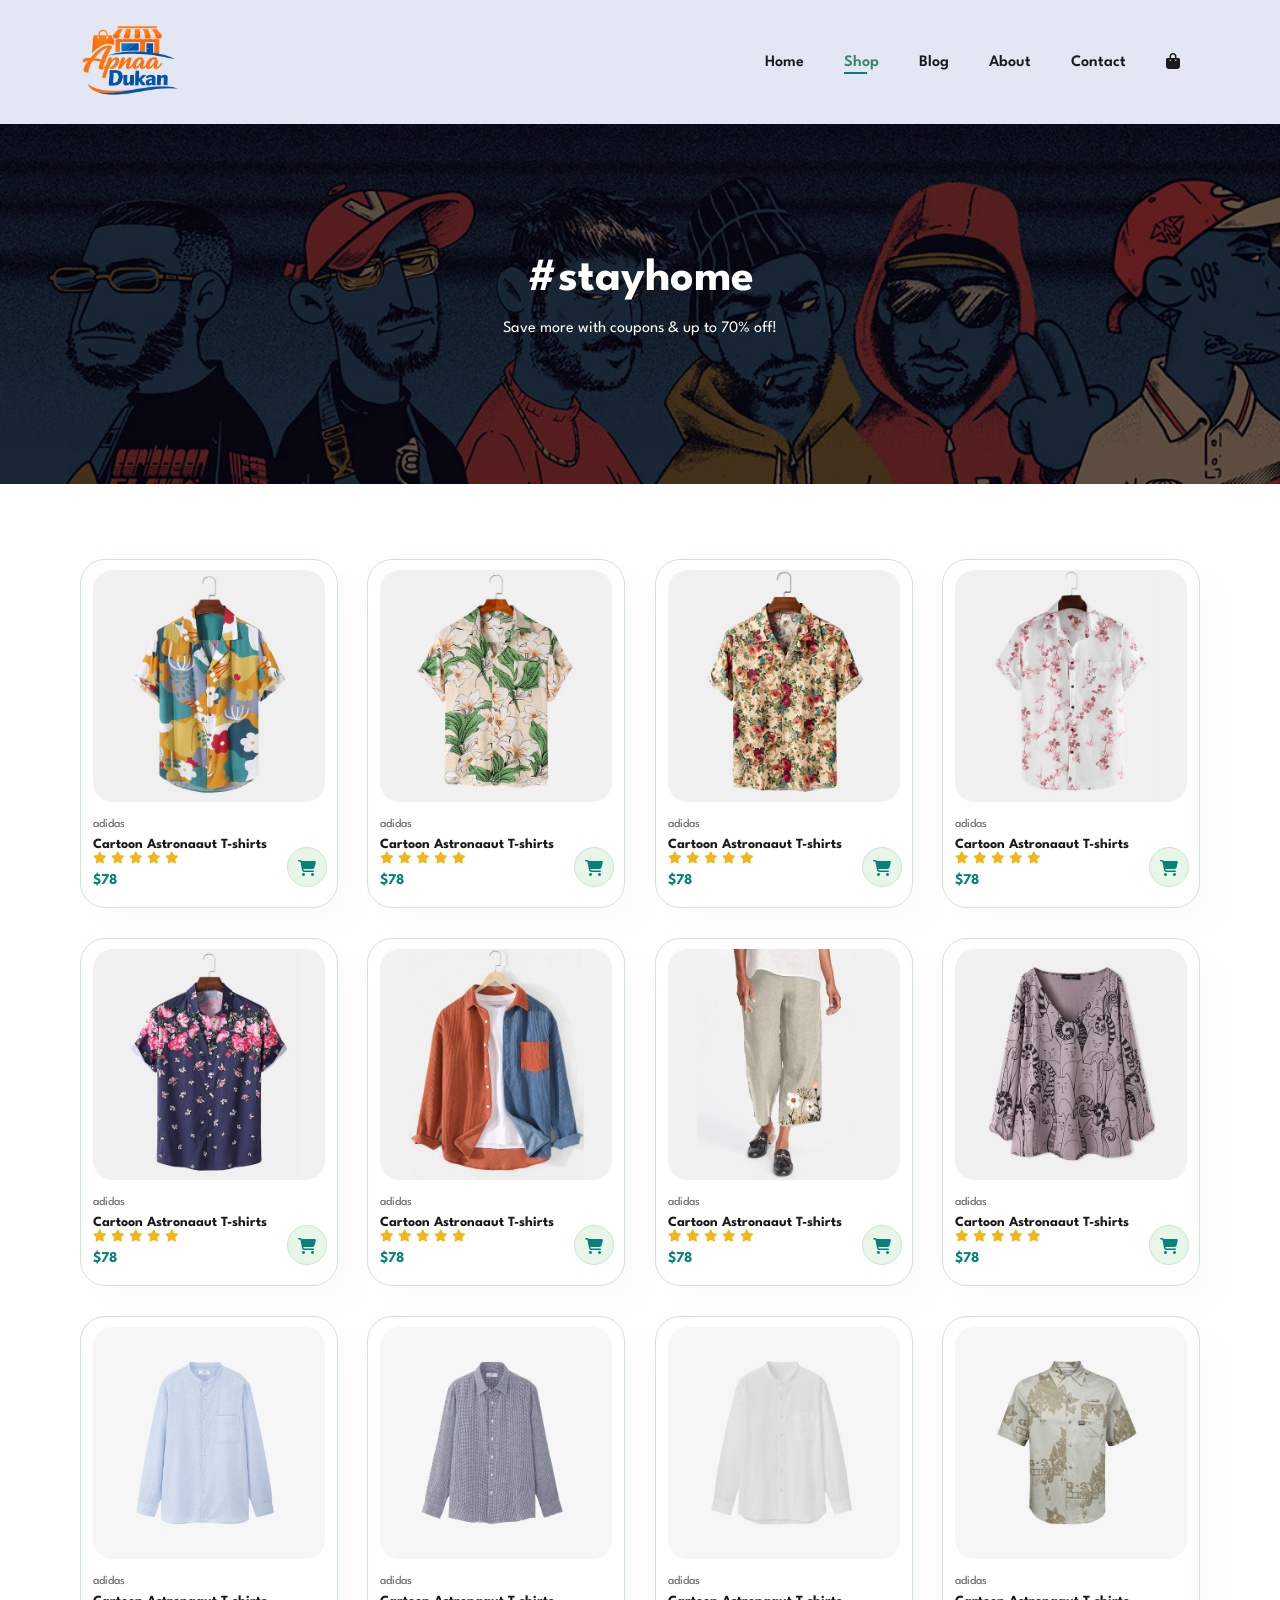
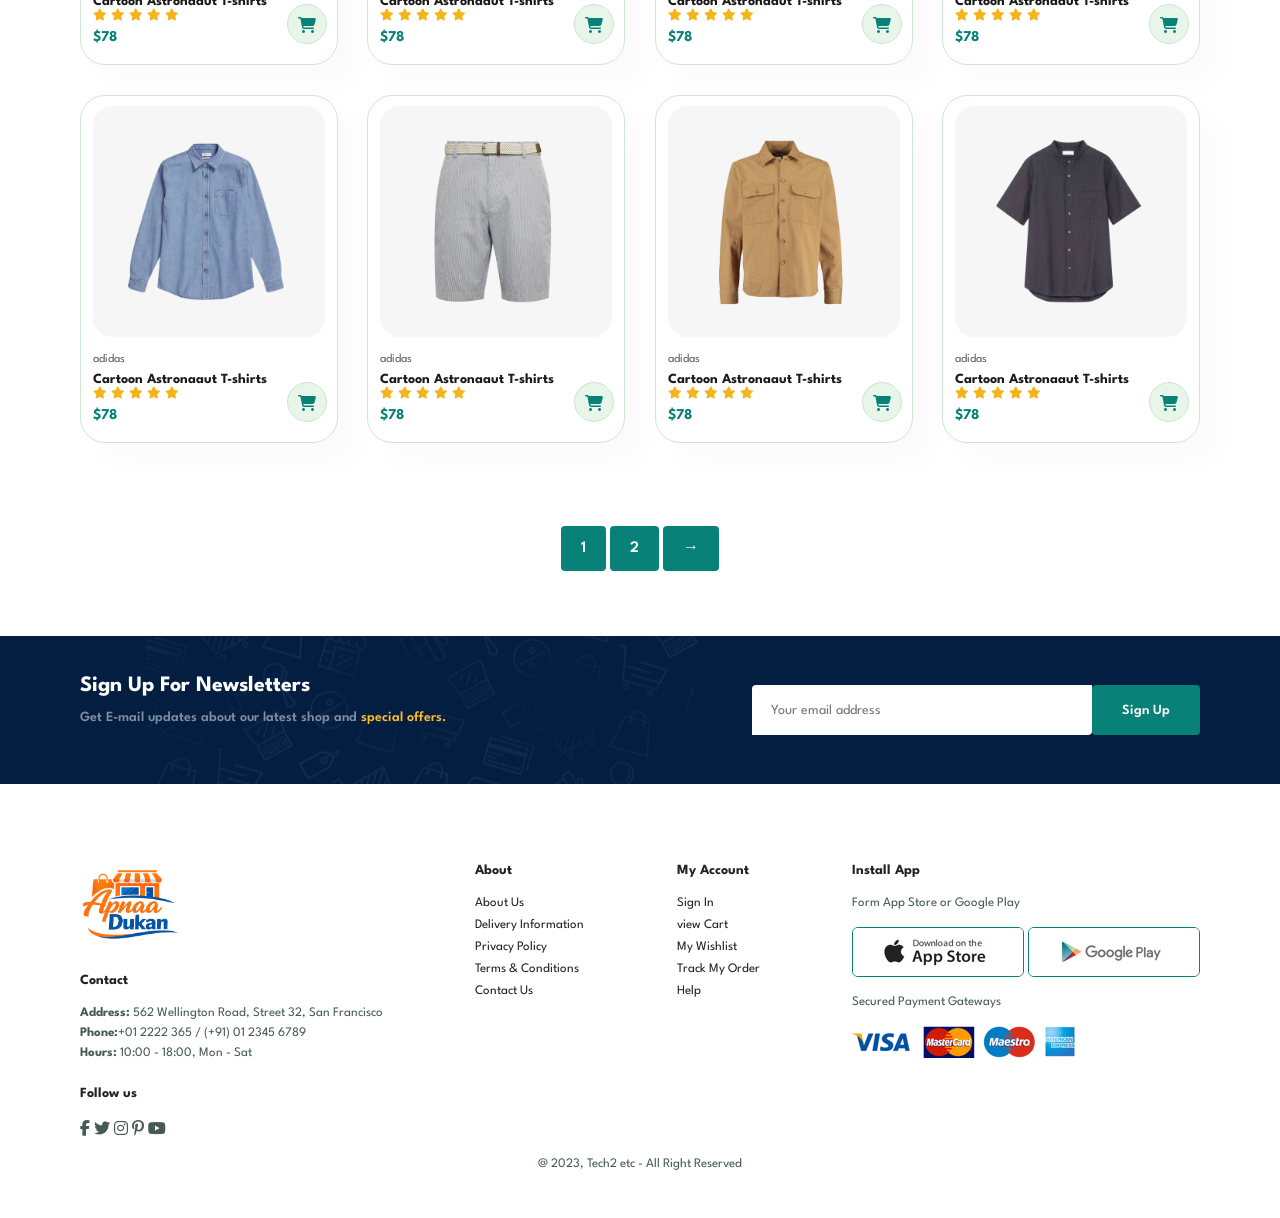
<file: shop.html>
<!DOCTYPE html>
<html lang="en">
<head>
    <meta charset="UTF-8">
    <meta name="viewport" content="width=device-width, initial-scale=1.0">
    <title>Apna Dukan</title>
<link rel="stylesheet" href="https://cdnjs.cloudflare.com/ajax/libs/font-awesome/6.5.1/css/all.min.css"> 
   <link rel="stylesheet" href="style.css">
</head>
<body>
    <section id="header">
        <a href="#"><img src="img/logo.png" class="logo" alt=""></a>

        <div>
            <ul id="navbar">
                <li><a href="index.html">Home</a></li>
                <li><a class="active" href="shop.html">Shop</a></li>
                <li><a href="blog.html">Blog</a> </li>
                <li><a href="about.html">About</a></li>
                <li><a href="contact.html">Contact</a></li>
                <li><a href="cart.html"><i class="fa-solid fa-bag-shopping"></i></a></li>
                <a href="#" id="close"><i class="far fa-times"></i></a>
            </ul>
        </div>
        <div id="mobile">
            <a href="cart.html"><i class="fa-solid fa-bag-shopping"></i></a>
            <i id="bar" class="fas fa-outdent"></i>
            
        </div>
    </section>

    <section id="page-header">
        
        <h2>#stayhome</h2>
        
        <p>Save more with coupons & up to 70% off!</p>
       
    </section>

    <section id="product1" class="section-p1">
        <div class="pro-container">
            <div class="pro" onclick="window.location.href='sproduct.html';">
                <img src="img/products/f1.jpg" alt="">
                <div class="des">
                    <span>adidas</span>
                    <h5>Cartoon Astronaaut T-shirts</h5>
                    <div class="star">
                        <i class="fas fa-star"></i>
                        <i class="fas fa-star"></i>
                        <i class="fas fa-star"></i>
                        <i class="fas fa-star"></i>
                        <i class="fas fa-star"></i>
                    </div>
                    <h4>$78</h4>
                </div>
                <a href="#"><i class="fas fa-shopping-cart shop"></i></a>
            </div>
            <div class="pro">
                <img src="img/products/f2.jpg" alt="">
                <div class="des">
                    <span>adidas</span>
                    <h5>Cartoon Astronaaut T-shirts</h5>
                    <div class="star">
                        <i class="fas fa-star"></i>
                        <i class="fas fa-star"></i>
                        <i class="fas fa-star"></i>
                        <i class="fas fa-star"></i>
                        <i class="fas fa-star"></i>
                    </div>
                    <h4>$78</h4>
                </div>
                <a href="#"><i class="fas fa-shopping-cart shop"></i></a>
            </div>
            <div class="pro">
                <img src="img/products/f3.jpg" alt="">
                <div class="des">
                    <span>adidas</span>
                    <h5>Cartoon Astronaaut T-shirts</h5>
                    <div class="star">
                        <i class="fas fa-star"></i>
                        <i class="fas fa-star"></i>
                        <i class="fas fa-star"></i>
                        <i class="fas fa-star"></i>
                        <i class="fas fa-star"></i>
                    </div>
                    <h4>$78</h4>
                </div>
                <a href="#"><i class="fas fa-shopping-cart shop"></i></a>
            </div>
            <div class="pro">
                <img src="img/products/f4.jpg" alt="">
                <div class="des">
                    <span>adidas</span>
                    <h5>Cartoon Astronaaut T-shirts</h5>
                    <div class="star">
                        <i class="fas fa-star"></i>
                        <i class="fas fa-star"></i>
                        <i class="fas fa-star"></i>
                        <i class="fas fa-star"></i>
                        <i class="fas fa-star"></i>
                    </div>
                    <h4>$78</h4>
                </div>
                <a href="#"><i class="fas fa-shopping-cart shop"></i></a>
            </div>
            <div class="pro">
                <img src="img/products/f5.jpg" alt="">
                <div class="des">
                    <span>adidas</span>
                    <h5>Cartoon Astronaaut T-shirts</h5>
                    <div class="star">
                        <i class="fas fa-star"></i>
                        <i class="fas fa-star"></i>
                        <i class="fas fa-star"></i>
                        <i class="fas fa-star"></i>
                        <i class="fas fa-star"></i>
                    </div>
                    <h4>$78</h4>
                </div>
                <a href="#"><i class="fas fa-shopping-cart shop"></i></a>
            </div>
            <div class="pro">
                <img src="img/products/f6.jpg" alt="">
                <div class="des">
                    <span>adidas</span>
                    <h5>Cartoon Astronaaut T-shirts</h5>
                    <div class="star">
                        <i class="fas fa-star"></i>
                        <i class="fas fa-star"></i>
                        <i class="fas fa-star"></i>
                        <i class="fas fa-star"></i>
                        <i class="fas fa-star"></i>
                    </div>
                    <h4>$78</h4>
                </div>
                <a href="#"><i class="fas fa-shopping-cart shop"></i></a>
            </div>
            <div class="pro">
                <img src="img/products/f7.jpg" alt="">
                <div class="des">
                    <span>adidas</span>
                    <h5>Cartoon Astronaaut T-shirts</h5>
                    <div class="star">
                        <i class="fas fa-star"></i>
                        <i class="fas fa-star"></i>
                        <i class="fas fa-star"></i>
                        <i class="fas fa-star"></i>
                        <i class="fas fa-star"></i>
                    </div>
                    <h4>$78</h4>
                </div>
                <a href="#"><i class="fas fa-shopping-cart shop"></i></a>
            </div>
            <div class="pro">
                <img src="img/products/f8.jpg" alt="">
                <div class="des">
                    <span>adidas</span>
                    <h5>Cartoon Astronaaut T-shirts</h5>
                    <div class="star">
                        <i class="fas fa-star"></i>
                        <i class="fas fa-star"></i>
                        <i class="fas fa-star"></i>
                        <i class="fas fa-star"></i>
                        <i class="fas fa-star"></i>
                    </div>
                    <h4>$78</h4>
                </div>
                <a href="#"><i class="fas fa-shopping-cart shop"></i></a>
            </div>
            <div class="pro">
                <img src="img/products/n1.jpg" alt="">
                <div class="des">
                    <span>adidas</span>
                    <h5>Cartoon Astronaaut T-shirts</h5>
                    <div class="star">
                        <i class="fas fa-star"></i>
                        <i class="fas fa-star"></i>
                        <i class="fas fa-star"></i>
                        <i class="fas fa-star"></i>
                        <i class="fas fa-star"></i>
                    </div>
                    <h4>$78</h4>
                </div>
                <a href="#"><i class="fas fa-shopping-cart shop"></i></a>
            </div>
            <div class="pro">
                <img src="img/products/n2.jpg" alt="">
                <div class="des">
                    <span>adidas</span>
                    <h5>Cartoon Astronaaut T-shirts</h5>
                    <div class="star">
                        <i class="fas fa-star"></i>
                        <i class="fas fa-star"></i>
                        <i class="fas fa-star"></i>
                        <i class="fas fa-star"></i>
                        <i class="fas fa-star"></i>
                    </div>
                    <h4>$78</h4>
                </div>
                <a href="#"><i class="fas fa-shopping-cart shop"></i></a>
            </div>
            <div class="pro">
                <img src="img/products/n3.jpg" alt="">
                <div class="des">
                    <span>adidas</span>
                    <h5>Cartoon Astronaaut T-shirts</h5>
                    <div class="star">
                        <i class="fas fa-star"></i>
                        <i class="fas fa-star"></i>
                        <i class="fas fa-star"></i>
                        <i class="fas fa-star"></i>
                        <i class="fas fa-star"></i>
                    </div>
                    <h4>$78</h4>
                </div>
                <a href="#"><i class="fas fa-shopping-cart shop"></i></a>
            </div>
            <div class="pro">
                <img src="img/products/n4.jpg" alt="">
                <div class="des">
                    <span>adidas</span>
                    <h5>Cartoon Astronaaut T-shirts</h5>
                    <div class="star">
                        <i class="fas fa-star"></i>
                        <i class="fas fa-star"></i>
                        <i class="fas fa-star"></i>
                        <i class="fas fa-star"></i>
                        <i class="fas fa-star"></i>
                    </div>
                    <h4>$78</h4>
                </div>
                <a href="#"><i class="fas fa-shopping-cart shop"></i></a>
            </div>
            <div class="pro">
                <img src="img/products/n5.jpg" alt="">
                <div class="des">
                    <span>adidas</span>
                    <h5>Cartoon Astronaaut T-shirts</h5>
                    <div class="star">
                        <i class="fas fa-star"></i>
                        <i class="fas fa-star"></i>
                        <i class="fas fa-star"></i>
                        <i class="fas fa-star"></i>
                        <i class="fas fa-star"></i>
                    </div>
                    <h4>$78</h4>
                </div>
                <a href="#"><i class="fas fa-shopping-cart shop"></i></a>
            </div>
            <div class="pro">
                <img src="img/products/n6.jpg" alt="">
                <div class="des">
                    <span>adidas</span>
                    <h5>Cartoon Astronaaut T-shirts</h5>
                    <div class="star">
                        <i class="fas fa-star"></i>
                        <i class="fas fa-star"></i>
                        <i class="fas fa-star"></i>
                        <i class="fas fa-star"></i>
                        <i class="fas fa-star"></i>
                    </div>
                    <h4>$78</h4>
                </div>
                <a href="#"><i class="fas fa-shopping-cart shop"></i></a>
            </div>
            <div class="pro">
                <img src="img/products/n7.jpg" alt="">
                <div class="des">
                    <span>adidas</span>
                    <h5>Cartoon Astronaaut T-shirts</h5>
                    <div class="star">
                        <i class="fas fa-star"></i>
                        <i class="fas fa-star"></i>
                        <i class="fas fa-star"></i>
                        <i class="fas fa-star"></i>
                        <i class="fas fa-star"></i>
                    </div>
                    <h4>$78</h4>
                </div>
                <a href="#"><i class="fas fa-shopping-cart shop"></i></a>
            </div>
            <div class="pro">
                <img src="img/products/n8.jpg" alt="">
                <div class="des">
                    <span>adidas</span>
                    <h5>Cartoon Astronaaut T-shirts</h5>
                    <div class="star">
                        <i class="fas fa-star"></i>
                        <i class="fas fa-star"></i>
                        <i class="fas fa-star"></i>
                        <i class="fas fa-star"></i>
                        <i class="fas fa-star"></i>
                    </div>
                    <h4>$78</h4>
                </div>
                <a href="#"><i class="fas fa-shopping-cart shop"></i></a>
            </div>
        </div>    
    </section>
    <section id="pagination" class="section-p1">
        <a href="#">1</a>
        <a href="#">2</a>
        <a href="#">→</a>
    </section>
    <section id="newsletter" class="section-p1 section-m1">
        <div class="newstext">
            <h4>Sign Up For Newsletters</h4>
            <p>Get E-mail updates about our latest shop and <span>special offers.</span></p>
        </div>
        <div class="form">
            <input type="text" placeholder="Your email address">
            <button class="normal">Sign Up</button>
        </div>
    </section>

    <footer class="section-p1">
        <div class="col">
            <img src="img/logo.png" alt="" class="logo">
            <h4>Contact</h4>
            <p><strong>Address: </strong> 562 Wellington Road, Street 32, San Francisco</p>
            <p><strong>Phone:</strong>+01 2222 365 / (+91) 01 2345 6789</p>
            <p><strong>Hours:</strong> 10:00 - 18:00, Mon - Sat</p>
            <div class="follow">
                <h4> Follow us</h4>
                <div class="icon">
                    <i class="fab fa-facebook-f"></i>
                    <i class="fab fa-twitter"></i>
                    <i class="fab fa-instagram"></i>
                    <i class="fab fa-pinterest-p"></i>
                    <i class="fab fa-youtube"></i>
                </div>
            </div>
        </div>
        <div class="col">
            <h4>About</h4>
            <a href="#">About Us</a>
            <a href="#">Delivery Information</a>
            <a href="#">Privacy Policy</a>
            <a href="#">Terms & Conditions</a>
            <a href="#">Contact Us</a>
        </div>

        <div class="col">
            <h4>My Account</h4>
            <a href="#">Sign In</a>
            <a href="#">view Cart</a>
            <a href="#">My Wishlist</a>
            <a href="#">Track My Order</a>
            <a href="#">Help</a>
        </div>
        <div class="col install">
            <h4>Install App</h4>
            <p>Form App Store or Google Play</p>
            <div class="row">
                <img src="img/pay/app.jpg" alt="">
                <img src="img/pay/play.jpg" alt="">
            </div>
            <p>Secured Payment Gateways</p>
            <img src="img/pay/pay.png" alt="">
        </div>
        <div class="copyright">
            <p>@ 2023, Tech2 etc - All Right Reserved</p>
        </div>
    </footer>


    <script src="script.js"></script>
</body>
</html>
</file>
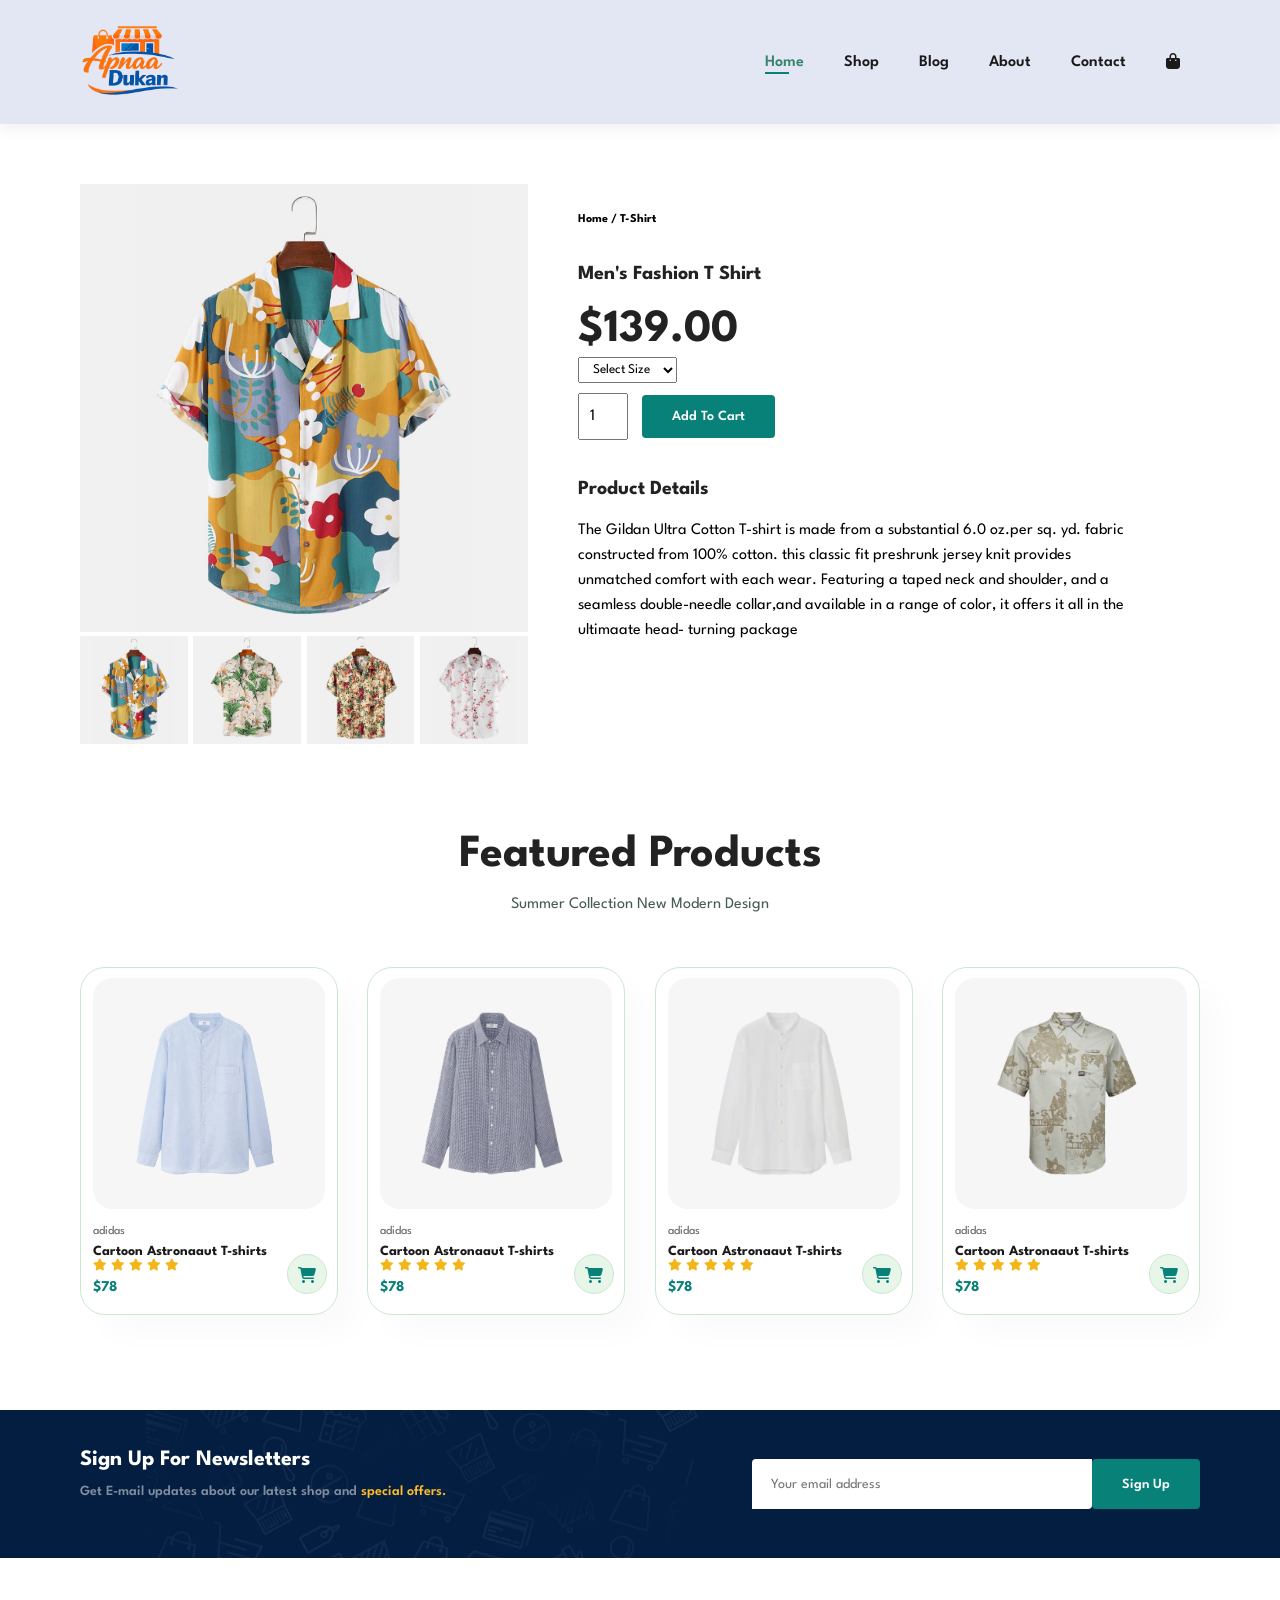
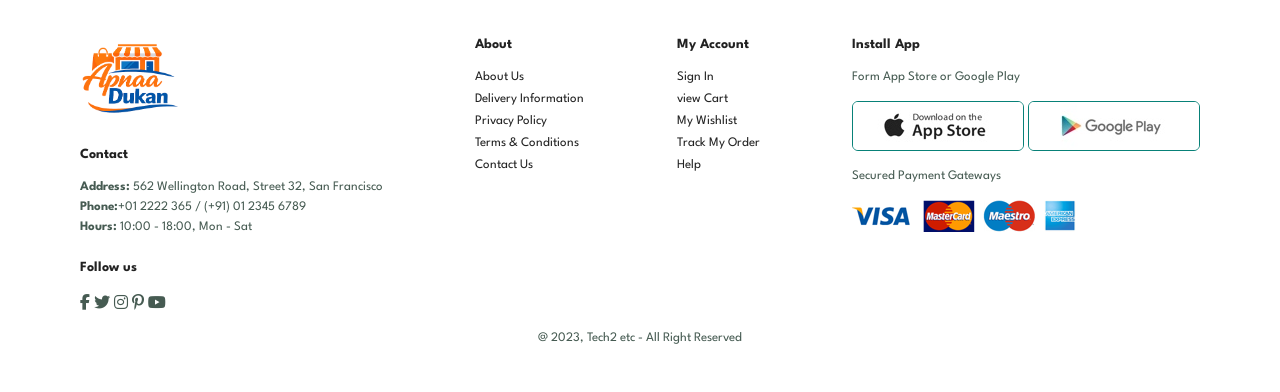
<file: sproduct.html>
<!doctype html>
<html lang="en">
  <head>
    <meta charset="UTF-8" />
    <meta name="viewport" content="width=device-width, initial-scale=1.0" />
    <title>Apna Dukan</title>
    <link
      rel="stylesheet"
      href="https://cdnjs.cloudflare.com/ajax/libs/font-awesome/6.5.1/css/all.min.css"
    />
    <link rel="stylesheet" href="style.css" />
  </head>
  <body>
    <section id="header">
      <a href="#"><img src="img/logo.png" class="logo" alt="" /></a>

      <div>
        <ul id="navbar">
          <li><a class="active" href="index.html">Home</a></li>
          <li><a href="shop.html">Shop</a></li>
          <li><a href="blog.html">Blog</a></li>
          <li><a href="about.html">About</a></li>
          <li><a href="contact.html">Contact</a></li>
          <li>
            <a href="cart.html"><i class="fa-solid fa-bag-shopping"></i></a>
          </li>
          <a href="#" id="close"><i class="far fa-times"></i></a>
        </ul>
      </div>
      <div id="mobile">
        <a href="cart.html"><i class="fa-solid fa-bag-shopping"></i></a>
        <i id="bar" class="fas fa-outdent"></i>
      </div>
    </section>

    <section id="prodetails" class="section-p1">
      <div class="single-pro-image">
        <img src="img/products/f1.jpg" width="100%" id="MainImg" alt="" />
        <div class="small-img-group">
          <div class="small-img-col">
            <img
              src="img/products/f1.jpg"
              width="100%"
              class="small-img"
              alt=""
            />
          </div>
          <div class="small-img-col">
            <img
              src="img/products/f2.jpg"
              width="100%"
              class="small-img"
              alt=""
            />
          </div>
          <div class="small-img-col">
            <img
              src="img/products/f3.jpg"
              width="100%"
              class="small-img"
              alt=""
            />
          </div>
          <div class="small-img-col">
            <img
              src="img/products/f4.jpg"
              width="100%"
              class="small-img"
              alt=""
            />
          </div>
        </div>
      </div>

      <div class="single-pro-details">
        <h6>Home / T-Shirt</h6>
        <h4>Men's Fashion T Shirt</h4>
        <h2>$139.00</h2>
        <select>
          <option>Select Size</option>
          <option>Xl</option>
          <option>XXL</option>
          <option>Small</option>
          <option>Large</option>
        </select>
        <input type="number" value="1" />
        <button class="normal">Add To Cart</button>
        <h4>Product Details</h4>
        <span
          >The Gildan Ultra Cotton T-shirt is made from a substantial 6.0 oz.per
          sq. yd. fabric constructed from 100% cotton. this classic fit
          preshrunk jersey knit provides unmatched comfort with each wear.
          Featuring a taped neck and shoulder, and a seamless double-needle
          collar,and available in a range of color, it offers it all in the
          ultimaate head- turning package</span
        >
      </div>
    </section>
    <section id="product1" class="section-p1">
        <h2>Featured Products</h2>
        <p>Summer Collection New Modern Design</p>
        <div class="pro-container">
            <div class="pro">
                <img src="img/products/n1.jpg" alt="">
                <div class="des">
                    <span>adidas</span>
                    <h5>Cartoon Astronaaut T-shirts</h5>
                    <div class="star">
                        <i class="fas fa-star"></i>
                        <i class="fas fa-star"></i>
                        <i class="fas fa-star"></i>
                        <i class="fas fa-star"></i>
                        <i class="fas fa-star"></i>
                    </div>
                    <h4>$78</h4>
                </div>
                <a href="#"><i class="fas fa-shopping-cart shop"></i></a>
            </div>
            <div class="pro">
                <img src="img/products/n2.jpg" alt="">
                <div class="des">
                    <span>adidas</span>
                    <h5>Cartoon Astronaaut T-shirts</h5>
                    <div class="star">
                        <i class="fas fa-star"></i>
                        <i class="fas fa-star"></i>
                        <i class="fas fa-star"></i>
                        <i class="fas fa-star"></i>
                        <i class="fas fa-star"></i>
                    </div>
                    <h4>$78</h4>
                </div>
                <a href="#"><i class="fas fa-shopping-cart shop"></i></a>
            </div>
            <div class="pro">
                <img src="img/products/n3.jpg" alt="">
                <div class="des">
                    <span>adidas</span>
                    <h5>Cartoon Astronaaut T-shirts</h5>
                    <div class="star">
                        <i class="fas fa-star"></i>
                        <i class="fas fa-star"></i>
                        <i class="fas fa-star"></i>
                        <i class="fas fa-star"></i>
                        <i class="fas fa-star"></i>
                    </div>
                    <h4>$78</h4>
                </div>
                <a href="#"><i class="fas fa-shopping-cart shop"></i></a>
            </div>
            <div class="pro">
                <img src="img/products/n4.jpg" alt="">
                <div class="des">
                    <span>adidas</span>
                    <h5>Cartoon Astronaaut T-shirts</h5>
                    <div class="star">
                        <i class="fas fa-star"></i>
                        <i class="fas fa-star"></i>
                        <i class="fas fa-star"></i>
                        <i class="fas fa-star"></i>
                        <i class="fas fa-star"></i>
                    </div>
                    <h4>$78</h4>
                </div>
                <a href="#"><i class="fas fa-shopping-cart shop"></i></a>
            </div>
        </div>    
    </section>

    <section id="newsletter" class="section-p1 section-m1">
      <div class="newstext">
        <h4>Sign Up For Newsletters</h4>
        <p>
          Get E-mail updates about our latest shop and
          <span>special offers.</span>
        </p>
      </div>
      <div class="form">
        <input type="text" placeholder="Your email address" />
        <button class="normal">Sign Up</button>
      </div>
    </section>

    <footer class="section-p1">
      <div class="col">
        <img src="img/logo.png" alt="" class="logo" />
        <h4>Contact</h4>
        <p>
          <strong>Address: </strong> 562 Wellington Road, Street 32, San
          Francisco
        </p>
        <p><strong>Phone:</strong>+01 2222 365 / (+91) 01 2345 6789</p>
        <p><strong>Hours:</strong> 10:00 - 18:00, Mon - Sat</p>
        <div class="follow">
          <h4>Follow us</h4>
          <div class="icon">
            <i class="fab fa-facebook-f"></i>
            <i class="fab fa-twitter"></i>
            <i class="fab fa-instagram"></i>
            <i class="fab fa-pinterest-p"></i>
            <i class="fab fa-youtube"></i>
          </div>
        </div>
      </div>
      <div class="col">
        <h4>About</h4>
        <a href="#">About Us</a>
        <a href="#">Delivery Information</a>
        <a href="#">Privacy Policy</a>
        <a href="#">Terms & Conditions</a>
        <a href="#">Contact Us</a>
      </div>

      <div class="col">
        <h4>My Account</h4>
        <a href="#">Sign In</a>
        <a href="#">view Cart</a>
        <a href="#">My Wishlist</a>
        <a href="#">Track My Order</a>
        <a href="#">Help</a>
      </div>
      <div class="col install">
        <h4>Install App</h4>
        <p>Form App Store or Google Play</p>
        <div class="row">
          <img src="img/pay/app.jpg" alt="" />
          <img src="img/pay/play.jpg" alt="" />
        </div>
        <p>Secured Payment Gateways</p>
        <img src="img/pay/pay.png" alt="" />
      </div>
      <div class="copyright">
        <p>@ 2023, Tech2 etc - All Right Reserved</p>
      </div>
    </footer>
    <script>
      var MainImg = document.getElementById("MainImg");
      var smallimg = document.getElementsByClassName("small-img");

      smallimg[0].onclick = function(){
        MainImg.src = smallimg[0].src;
      }
      smallimg[1].onclick = function(){
        MainImg.src = smallimg[1].src;
      }
      smallimg[2].onclick = function(){
        MainImg.src = smallimg[2].src;
      }
      smallimg[3].onclick = function(){
        MainImg.src = smallimg[3].src;
      }
    </script>

    <script src="script.js"></script>
  </body>
</html>
</file>
<file: style.css>
@import url("https://fonts.googleapis.com/css2?family=Spartan:wght@100;200;300;400;500;600;700;800;900&display=swap");
* {
  margin: 0;
  padding: 0;
  box-sizing: border-box;
  font-family: "Spartan", sans-serif;
}
h1 {
  font-size: 50px;
  line-height: 64px;
  color: #222;
}
h2 {
  font-size: 46px;
  line-height: 54px;
  color: #222;
}
h4 {
  font-size: 20px;
  color: #222;
}
h6 {
  font-weight: 700;
  font-size: 12px;
}
p {
  font-size: 16px;
  color: #465b52;
  margin: 15px 0 20px 0;
}

.section-p1 {
  padding: 40px 80px;
}
.section-m1 {
  margin: 40px 0;
}
button.white {
  font-size: 14px;
  font-weight: 600;
  padding: 15px 30px;
  color: #fff;
  background-color: transparent;
  border-radius: 4px;
  cursor: pointer;
  border: 1px solid #fff;
  outline: none;
  transition: 0.2s;
}
button.normal {
  font-size: 14px;
  font-weight: 600;
  padding: 15px 30px;
  color: #000;
  background-color: #fff;
  border-radius: 4px;
  cursor: pointer;
  border: none;
  outline: none;
  transition: 0.2s;
}
body {
  width: 100%;
}
.logo {
  width: 100px;
  height: 80px;
}

/* Header */
#header {
  display: flex;
  align-items: center;
  justify-content: space-between;
  padding: 20px 80px;
  background-color: #e3e6f3;
  box-shadow: 0 5px 15px rgba(0, 0, 0, 0.06);
  z-index: 999;
  position: sticky;
  top: 0;
  left: 0;
}
#navbar {
  display: flex;
  align-items: center;
  justify-content: center;
}
#navbar li {
  list-style: none;
  padding: 0 20px;
  position: relative;
}
#navbar li a {
  text-decoration: none;
  font-size: 16px;
  font-weight: 600;
  color: #1a1a1a;
  transition: 0.3s ease;
}
#navbar li a:hover,
#navbar li a.active {
  color: rgb(56, 131, 106);
}
#navbar li a.active::after,
#navbar li a:hover::after {
  content: "";
  width: 30%;
  height: 2px;
  background: #088178;
  position: absolute;
  bottom: -4px;
  left: 20px;
}
#mobile {
  display: none;
  align-items: center;
}
#close {
  display: none;
}

/*Home Page*/
#hero {
  background-image: url("img/hero4.png");
  height: 100vh;
  width: 100%;
  background-size: cover;
  background-position: top 25% right 0;
  padding: 0 80px;
  display: flex;
  flex-direction: column;
  align-items: flex-start;
  justify-content: center;
}
#hero h4 {
  padding-bottom: 15px;
}
#hero h1 {
  color: #088178;
}
#hero button {
  background-image: url("img/button.png");
  background-color: transparent;
  color: #088178;
  border: 0;
  padding: 14px 80px 14px 65px;
  background-repeat: no-repeat;
  cursor: pointer;
  font-weight: 700;
  font-size: 15px;
}
#feature {
  display: flex;
  align-items: center;
  justify-content: space-between;
  flex-wrap: wrap;
}

#feature .fe-box {
  width: 180px;
  text-align: center;
  padding: 25px 15px;
  box-shadow: 20px 20px 34px rgba(0, 0, 0, 0.03);
  border: 1px solid #cce7d0;
  border-radius: 4px;
  margin: 15px 0;
}
#feature .fe-box:hover {
  box-shadow: 10px 10px 54px rgba(78, 62, 221, 0.1);
}
#feature .fe-box img {
  width: 100%;
  margin-bottom: 10px;
}
#feature .fe-box h6 {
  display: inline-block;
  padding: 9px 8px 6px 8px;
  line-height: 1;
  border-radius: 4px;
  color: #008178;
  background-color: #fddde4;
}
#feature .fe-box:nth-child(2) h6 {
  background-color: #cdebbc;
}
#feature .fe-box:nth-child(3) h6 {
  background-color: #d1e8f2;
}
#feature .fe-box:nth-child(4) h6 {
  background-color: #cdd4f8;
}
#feature .fe-box:nth-child(5) h6 {
  background-color: #f6dbf6;
}
#feature .fe-box:nth-child(6) h6 {
  background-color: #fff2e5;
}
#product1 {
  text-align: center;
}
#product1 .pro-container {
  display: flex;
  justify-content: space-between;
  padding-top: 20px;
  flex-wrap: wrap;
}
#product1 .pro {
  width: 23%;
  min-width: 250px;
  padding: 10px 12px;
  border: 1px solid #cce7d0;
  border-radius: 25px;
  cursor: pointer;
  box-shadow: 20px 20px 30px rgba(0, 0, 0, 0.02);
  margin: 15px 0;
  transition: 0.2s ease;
  position: relative;
}
#product1 .pro:hover {
  box-shadow: 220px 20px 30px rgba(0, 0, 0, 0.06);
}
#product1 .pro img {
  width: 100%;
  border-radius: 20px;
}
#product1 .pro .des {
  text-align: start;
  padding: 10px 0;
}
#product1 .pro .des span {
  color: #606063;
  font-size: 12px;
}
#product1 .pro .des h5 {
  padding-top: 7px;
  color: #1a1a1a;
  font-size: 14px;
}
#product1 .pro .des i {
  font-size: 12px;
  color: rgb(243, 181, 25);
}
#product1 .pro .des h4 {
  padding-top: 7px;
  font-size: 15px;
  font-weight: 700;
  color: #088178;
}
#product1 .pro .shop {
  width: 40px;
  height: 40px;
  line-height: 40px;
  border-radius: 50px;
  background-color: #e8f6ea;
  color: #088178;
  border: 1px solid #cce7d0;
  position: absolute;
  bottom: 20px;
  right: 10px;
}
#banner {
  display: flex;
  flex-direction: column;
  justify-content: center;
  align-items: center;
  text-align: center;
  background-image: url("img/banner/b2.jpg");
  width: 100%;
  height: 40vh;
  background-size: cover;
  background-position: center;
}
#banner h4 {
  color: #fff;
  font-size: 16px;
}
#banner h2 {
  color: #fff;
  font-size: 30px;
  padding: 10px 0;
}
#banner h2 span {
  color: #ef3636;
}
#banner button:hover {
  background: #088178;
  color: #fff;
}
#sm-banner {
  display: flex;
  gap: 20px;
  flex-wrap: wrap;
}
#sm-banner .banner-box {
  display: flex;
  flex-direction: column;
  justify-content: center;
  align-items: flex-start;
  background-image: url("img/banner/b17.jpg");
  flex: 1; /* equal width */
  min-width: unset;
  height: 50vh;
  background-size: cover;
  background-position: center;
  padding: 30px;
}
#sm-banner .banner-box2 {
  background-image: url("img/banner/b10.jpg");
}
#sm-banner h4 {
  color: #fff;
  font-size: 20px;
  font-weight: 300;
}
#sm-banner h2 {
  color: #fff;
  font-size: 28px;
  font-weight: 800;
}
#sm-banner span {
  color: #fff;
  font-size: 14px;
  font-weight: 500;
  padding-bottom: 15px;
}
#sm-banner .banner-box:hover button {
  background: #088178;
  border: 1px solid #088178;
}
#banner3 .banner-box {
  display: flex;
  flex-direction: column;
  justify-content: center;
  align-items: flex-start;
  background-image: url("img/banner/b7.jpg");
  min-width: 100%;
  height: 30vh;
  background-size: cover;
  background-position: center;
  padding: 20px;
  margin-bottom: 20px;
}
#banner3 .banner-box2 {
  background-image: url("img/banner/b4.jpg");
}
#banner3 .banner-box2 {
  background-image: url("img/banner/b18.jpg");
}
#banner3 h2 {
  color: #fff;
  font-weight: 900;
  font-size: 22px;
}
#banner3 h3 {
  color: #ec544e;
  font-weight: 800;
  font-size: 15px;
}
#newsletter {
  display: flex;
  justify-content: space-between;
  flex-wrap: wrap;
  align-items: center;
  background-image: url("img/banner/b14.png");
  background-repeat: no-repeat;
  background-position: 20% 30%;
  background-color: #041e42;
}
#newsletter h4 {
  font-size: 22px;
  font-weight: 700;
  color: #fff;
}
#newsletter p {
  font-size: 14px;
  font-weight: 600;
  color: #818ea0;
}
#newsletter p span {
  color: #ffbd27;
}
#newsletter .form {
  display: flex;
  width: 40%;
}
#newsletter input {
  height: 3.125rem;
  padding: 0 1.25em;
  font-size: 14px;
  width: 100%;
  border: 1px solid transparent;
  border-radius: 4px;
  outline: none;
  border-top-right-radius: 0;
  border-bottom-left-radius: 0;
}
#newsletter button {
  background-color: #088178;
  color: #fff;
  white-space: nowrap;
}
footer {
  display: flex;
  flex-wrap: wrap;
  justify-content: space-between;
}
footer .col {
  display: flex;
  flex-direction: column;
  align-items: flex-start;
  margin-bottom: 20px;
}

footer .logo {
  margin-bottom: 30px;
}
footer h4 {
  font-size: 14px;
  padding-bottom: 20px;
}
footer p {
  font-size: 13px;
  margin: 0 0 8px 0;
}
footer a {
  font-size: 13px;
  text-decoration: none;
  color: #222;
  margin-bottom: 10px;
}
footer a {
  font-size: 13px;
  text-decoration: none;
  color: #222;
  margin-bottom: 10px;
}
footer .follow {
  margin-top: 20px;
}
footer .follow i {
  color: #465b52;
}
footer .install .row img {
  border: 1px solid #088178;
  border-radius: 6px;
}
footer .install img {
  margin: 10px 0 15px 0;
}
footer .follow i:hover,
footer a:hover {
  color: #008178;
}
footer .copyright {
  width: 100%;
  text-align: center;
}

/* Shop Page */
#page-header {
  background-image: url("img/banner/b1.jpg");
  width: 100%;
  height: 40vh;
  background-size: cover;
  display: flex;
  justify-content: center;
  text-align: center;
  flex-direction: column;
  padding: 14px;
}
#page-header h2,
#page-header p {
  color: #fff;
}
#pagination {
  text-align: center;
}
#pagination a {
  text-decoration: none;
  background-color: #088178;
  padding: 15px 20px;
  border-radius: 4px;
  color: #fff;
  font-weight: 600;
}
/* #pagination a i{
  font-size: 16px;
  font-weight: 600;
} */

/* Single product */
#prodetails {
  display: flex;
  margin-top: 20px;
}

#prodetails .single-pro-image {
  width: 40%;
  margin-right: 50px;
}

.small-img-group {
  display: flex;
  justify-content: space-between;
}

.small-img-col {
  flex-basis: 24%;
  cursor: pointer;
}
#prodetails .single-pro-details {
  width: 50%;
  padding-top: 30px;
}
#prodetails .single-pro-details h4 {
  padding: 40px 0 20px 0;
}
#prodetails .single-pro-details select {
  display: block;
  padding: 5px 10px;
  margin-bottom: 10px;
}
#prodetails .single-pro-details input {
  width: 50px;
  height: 47px;
  padding-left: 10px;
  font-size: 16px;
  margin-right: 10px;
}
#prodetails .single-pro-details input:focus {
  outline: none;
}
#prodetails .single-pro-details button {
  background: #088178;
  color: #fff;
}
#prodetails .single-pro-details span {
  line-height: 25px;
}

/* Blog Page */
#page-header.blog-header {
  background-image: url("img/banner/b19.jpg");
}
#blog {
  padding: 150px 150px 0 150px;
}
#blog .blog-box {
  display: flex;
  align-items: center;
  width: 100%;
  position: relative;
  padding-bottom: 90px;
}
#blog .blog-img {
  width: 50%;
  margin-right: 40px;
}
#blog img {
  width: 100%;
  height: 300px;
  object-fit: cover;
}
#blog .blog-details {
  width: 50%;
}
#blog .blog-details a {
  text-decoration: none;
  font-size: 11px;
  color: #000;
  font-weight: 700;
  position: relative;
  transition: 0.3s;
}

#blog .blog-details a::after {
  content: "";
  width: 50px;
  height: 1px;
  background-color: #000;
  position: absolute;
  top: 4px;
  right: -60px;
}
#blog .blog-details a:hover {
  color: #088178;
}
#blog .blog-details a:hover::after {
  background-color: #088178;
}
#blog .blog-box h1 {
  position: absolute;
  top: -40px;
  left: 0;
  font-size: 70px;
  font-weight: 700;
  color: #c9cbce;
  z-index: -9;
}

/* About Page */
#page-header.about-header {
  background-image: url("img/about/banner.png");
}
#about-head {
  display: flex;
  align-items: center;
}
#about-head img {
  width: 50%;
  height: auto;
}
#about-head div {
  padding-left: 40px;
}
#about-app {
  text-align: center;
}
#about-app .video {
  width: 70%;
  height: 100%;
  margin: 30px auto 0 auto;
}
#about-app .video video {
  width: 100%;
  height: 100%;
  border-radius: 20px;
}

/*Contaact Page */

#contact-details {
  display: flex;
  align-items: center;
  justify-content: space-between;
}
#contact-details .details {
  width: 40%;
}
#contact-details .details span,
#form-details form span {
  font-size: 12px;
}
#contact-details .details h2,
#form-details form h2 {
  font-size: 26px;
  line-height: 35px;
  padding: 20px 0;
}
#contact-details .details h3 {
  font-size: 16px;
  padding-bottom: 15px;
}
#contact-details .details li {
  list-style: none;
  display: flex;
  padding: 10px 0;
}
#contact-details .details li i {
  font-size: 14px;
  padding-right: 22px;
}
#contact-details .details li p {
  margin: 0;
  font-size: 14px;
}
#contact-details .map {
  width: 55%;
  height: 400px;
}
#contact-details .map iframe {
  width: 100%;
  height: 100%;
}
#form-details {
  display: flex;
  justify-content: space-between;
  margin: 30px;
  padding: 80px;
  border: 1px solid #e1e1e1;
}

#form-details form {
  width: 65%;
  display: flex;
  flex-direction: column;
  align-items: flex-start;
}
#form-details form input,
#form-details form textarea {
  width: 100%;
  padding: 12px 15px;
  outline: none;
  margin-bottom: 20px;
  border: 1px solid #e1e1e1;
}
#form-details form button {
  background-color: #088178;
  color: #fff;
}
#form-details .people div {
  padding-bottom: 25px;
  display: flex;
  align-items: flex-start;
}
#form-details .people div img {
  width: 65px;
  height: 65px;
  object-fit: cover;
  margin-right: 15px;
}
#form-details .people div p {
  margin: 0;
  font-size: 13px;
  line-height: 25px;
}
#form-details .people div p span {
  display: block;
  font-size: 16px;
  font-weight: 600;
  color: #000;
}

/*Cart Page */

#cart{
  overflow-x: auto;
}
#cart table{
  width: 100%;
  border-collapse: collapse;
  table-layout: fixed;
  white-space: nowrap;
}
#cart table img{
  width: 70px;
}
#cart table td:nth-child(1){
  width: 100px;
  text-align: center;
}
#cart table td:nth-child(2){
  width: 150px;
  text-align: center;
}
#cart table td:nth-child(3){
  width: 250px;
  text-align: center;
}
#cart table td:nth-child(4),
#cart table td:nth-child(5),
#cart table td:nth-child(6){
  width: 150px;
  text-align: center;
}
#cart table td:nth-child(5) input{
  width: 70px;
  padding: 10px 5px 10px 15px;
}

#cart table thead{
  border: 1px ssolid #e2e9e1;
  border-left: none;
  border-right: none;
}

#cart table thead td{
  font-weight: 700;
  text-transform: uppercase;
  font-size: 13px;
  padding: 18px 0;
}
#cart table tbody tr td{
  padding-top: 15px;
}
#cart table tbody td{
  font-size: 13px;
}
#cart-add{
  display: flex;
  flex-wrap: wrap;
  justify-content: space-between;
}
#coupon{
  width: 50%;
  margin-bottom: 30px;
}
#coupon h3,
#subtotal h3{
  padding-bottom: 15px;
}
#coupon input{
  padding: 10px 20px;
  outline: none;
  width: 60%;
  margin-right: 10px;
  border: 1px solid #e2e9e1;
}
#coupon button,
#subtotal button{
  background-color: #088178;
  color: #fff;
  padding: 12px 20px;
}
#subtotal{
  width: 50%;
  margin-bottom: 30px;
  border: 1px solid #e2e9e1;
  padding: 30px;
}
#subtotal table{
  border-collapse: collapse;
  width: 100%;
  margin-bottom: 20px;
}
#subtotal table td{
  width: 50%;
  border: 1px solid #e2e9e1;
  padding: 10px;
  font-size: 13px;
}

/* Start mediaQuery */

@media (max-width: 799px) {
  .section-p1 {
    padding: 40px 40px;
  }
  #navbar {
    display: none;
    flex-direction: column;
    align-items: flex-start;
    justify-content: flex-start;
    position: fixed;
    top: 0;
    right: 0px;
    height: 100vh;
    width: 200px;
    background-color: #fff;
    box-shadow: 0 40px 60px rgba(0, 0, 0, 0.1);
    padding: 80px 0 0 10px;
  }
  #navbar.active {
    right: 0px;
  }
  #navbar li {
    margin-bottom: 25px;
  }
  #mobile {
    display: flex;
    align-items: center;
    cursor: pointer;
  }
  #mobile i {
    color: #1a1a1a;
    font-size: 24px;
    padding-left: 20px;
  }
  #close {
    position: absolute;
    top: 30px;
    left: 30px;
    color: #222;
    font-size: 24px;
  }

  #lg-bag {
    display: none;
  }

  /*hero section*/
  #hero {
    height: 70vh;
    padding: 0 80px;
    background-position: top 30% right 30%;
  }
  #feature {
    justify-content: center;
  }
  #feature .fe-box {
    margin: 15px 15px;
  }
  #product1 .pro-container {
    justify-content: center;
  }
  #product1 .pro {
    margin: 15px;
  }
  #banner {
    height: 20vh;
  }
  #sm-banner .banner-boxx {
    min-width: 100%;
    height: 30vh;
  }
  #banner3 {
    padding: 0 40px;
  }
  #banner3 .banner-box {
    width: 28%;
  }
  #newsletter .form {
    width: 70%;
  }
/* contact page */
#form-details{
  padding: 40px;
}
#form-details form{
  width: 50%;
  
}

}

/*small screen device*/
@media (max-width: 477px) {
  .section-p1 {
    padding: 20px;
  }
  #header {
    padding: 10px 30px;
  }
  h1 {
    font-size: 38px;
  }
  h2 {
    font-size: 32px;
  }
  #hero {
    padding: 0 20px;
    background-position: 55%;
  }
  #feature .fe-box {
    width: 155px;
    margin: 0 0 15px 0;
  }
  #product1 .pro {
    width: 100%;
  }
  #banner {
    height: 40vh;
  }
  #sm-banner .banner-box {
    height: 40vh;
  }
  #sm-banner .banner-box2 {
    margin-top: 20px;
  }
  #banner3 {
    padding: 0 20px;
  }
  #banner3 .banner-box {
    width: 100%;
  }
  #newsletter {
    padding: 40px 20px;
  }
  #newsletter .form {
    width: 100%;
  }
  #footer .copyright {
    text-align: start;
  }

  /* Single Product */
  #prodetails {
    display: flex;
    flex-direction: column;
  }
  #prodetails .single-pro-image {
    width: 100%;
    margin-right: 0px;
  }
  #prodetails .single-pro-details {
    width: 100%;
  }

  /*Blog Page */
  #blog {
    padding: 100px 20px 0 20px;
  }
  #blog .blog-box {
    display: flex;
    flex-direction: column;
    align-items: flex-start;
  }
  #blog .blog-img {
    width: 100%;
    margin-right: 0px;
    margin-bottom: 30px;
  }
  #blog .blog-details {
    width: 100%;
  }

  /*About Page */
  #about-head {
    flex-direction: column;
  }
  #about-head img {
    width: 100%;
    margin-bottom: 20px;
  }
  #about-head div {
    padding-left: 0px;
  }
  #about-app .video {
    width: 100%;
    height: 100%;
    margin: 30px auto 0 auto;
  }

   /* Contact page */
   #contact-details{
    flex-direction: column;
   }
   #contact-details .details{
    width: 100%;
    margin-bottom: 30px;
   }
   #contact-details .map{
    width: 100%;
    height: 400px;
   }
   #form-details{
    margin: 10px;
    padding: 30px 10px;
    flex-wrap: wrap;
   }
   #form-details form{
    width: 100%;
    margin-bottom: 30px;
   }
   /*Cart Page */

   #cart-add{
    flex-direction: column;
   }
   #coupon{
    width: 100%;
   }
   #subtotal{
    width: 100%;
    padding: 20px;
   }
}
</file>
